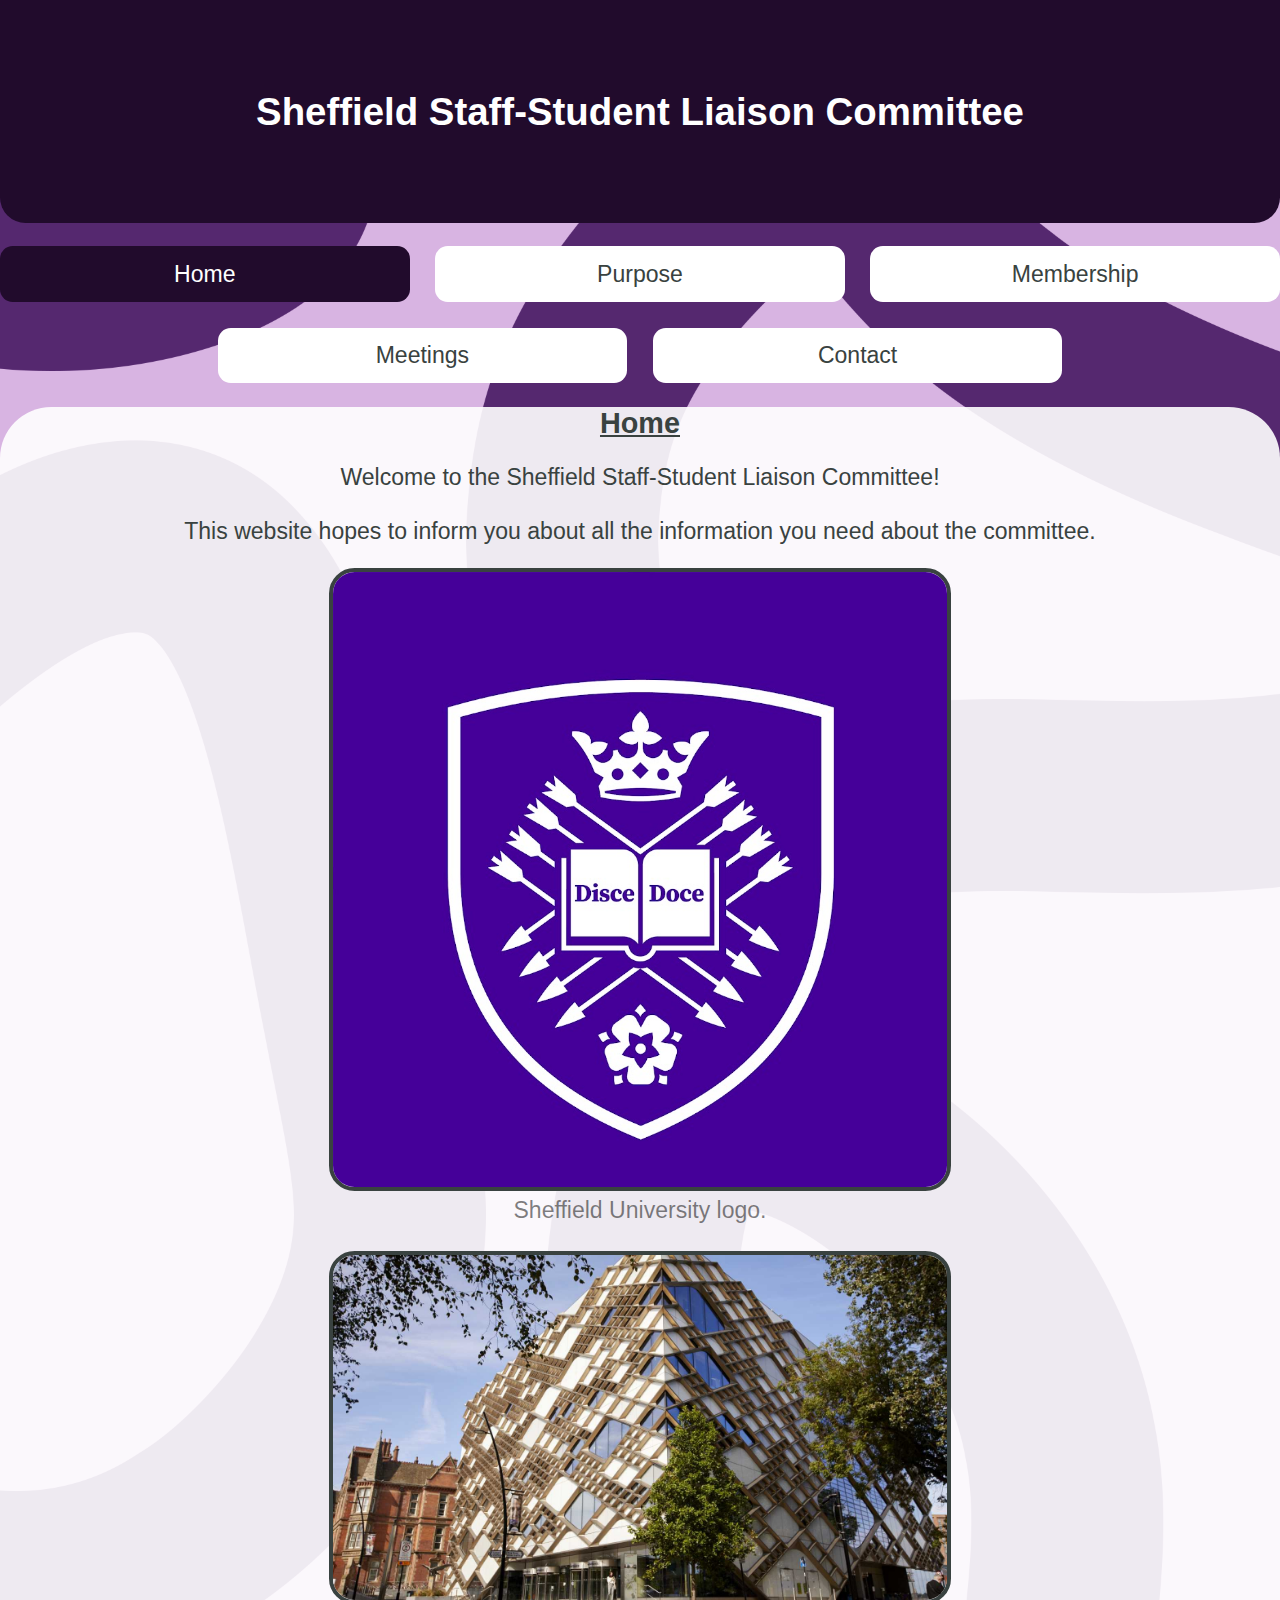
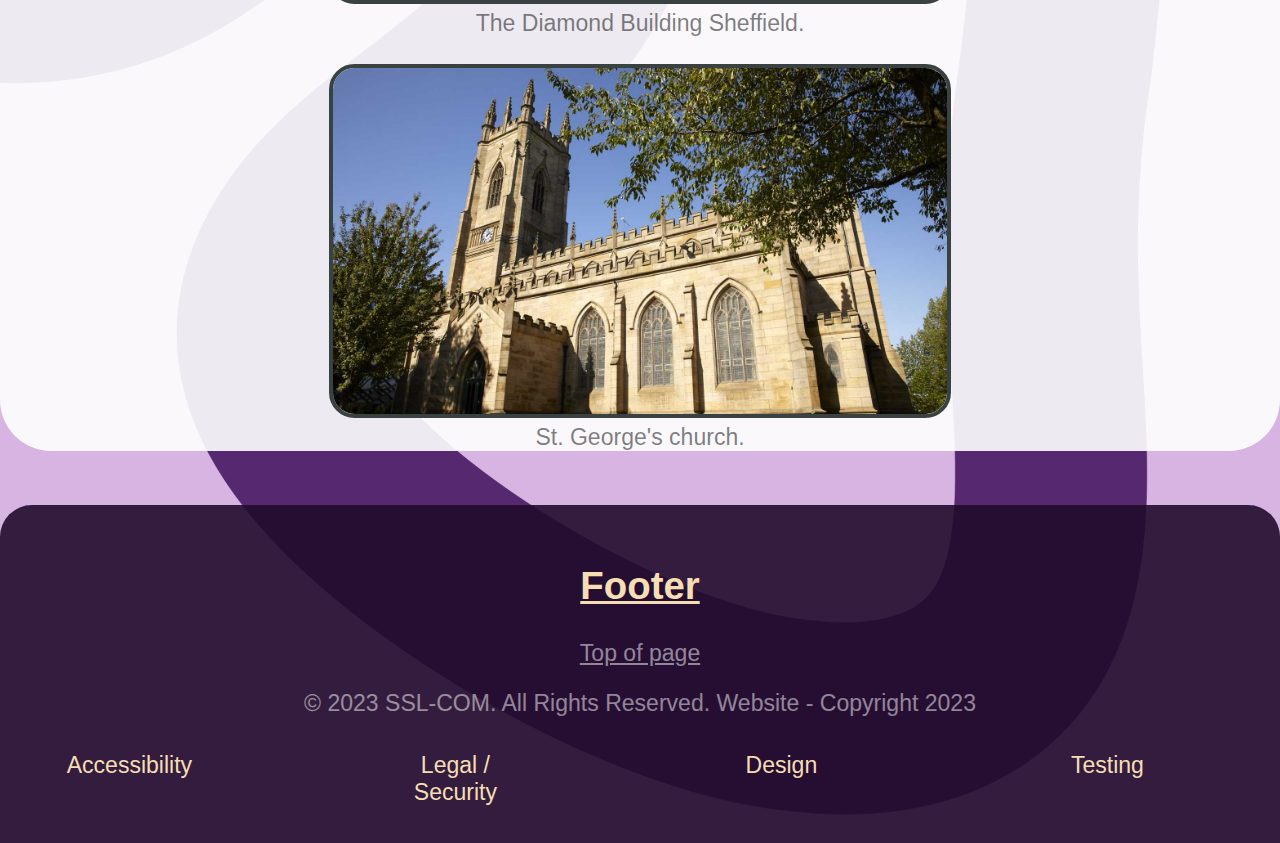
<file: index.html>
<!DOCTYPE html>
<html lang="en">
<head>
  <title>Sheffield Staff-Student Liaison Committee</title>
  <link rel="stylesheet" type="text/css" href="styles.css">
  <meta name="viewport" content="width=device-width, initial-scale=1.0" >
  <meta name="author" content="Alexander Petch">

</head>
<body>
  <header>
    <h1>Sheffield Staff-Student Liaison Committee</h1>
  </header>
  <nav>
    <ul class="grid-container">  <!-- Navbar -->
      <li id="active" class="first">
        <a href="index.html">Home</a>
      </li>
      <li class="second">
        <a href="purpose.html">Purpose</a>
      </li>
      <li class="third">
        <a href="membership.html">Membership</a>
      </li>
      <li class="fourth">
        <a href="meetings.html">Meetings</a>
      </li>
      <li class="fifth">
        <a href="contact.html">Contact</a>
      </li>
    </ul>
  </nav>
  <div class="paragraphContainer">
    <h2>Home</h2>
    <main>
      <p>Welcome to the Sheffield Staff-Student Liaison Committee!<br>
      <br>
      This website hopes to inform you about all the information you need about the committee.<br></p><img src="images/sheffunilogo.jpg" alt="sheffield uni logo">
      <div class="caption">
        Sheffield University logo.
      </div><br>
      <img src="images/thediamond.png" alt="the Diamond">
      <div class="caption">
        The Diamond Building Sheffield.
      </div><br>
      <img src="images/georgeschurch.jpg" alt="St. George's Church">
      <div class="caption">
        St. George's church.
      </div>
    </main>
  </div><br>
  <br>

  
  <footer>
    <br>
    <h2 id="footerTitle">Footer</h2><a class="caption" href="index.html">Top of page</a> <!-- Footer -->
    <p class="caption">&copy; 2023 SSL-COM. All Rights Reserved. Website - Copyright 2023</p>
    <ul id="footerContainer">
      <li class="footerLink">
        <a href="accessibility.html">Accessibility</a>
      </li>
      <li class="footerLink">
        <a href="legal.html">Legal / Security</a>
      </li>
      <li class="footerLink">
        <a href="design.html">Design</a>
      </li>
      <li class="footerLink">
        <a href="testing.html">Testing</a>
      </li>
    </ul>
  </footer>
</body>
</html>
</file>
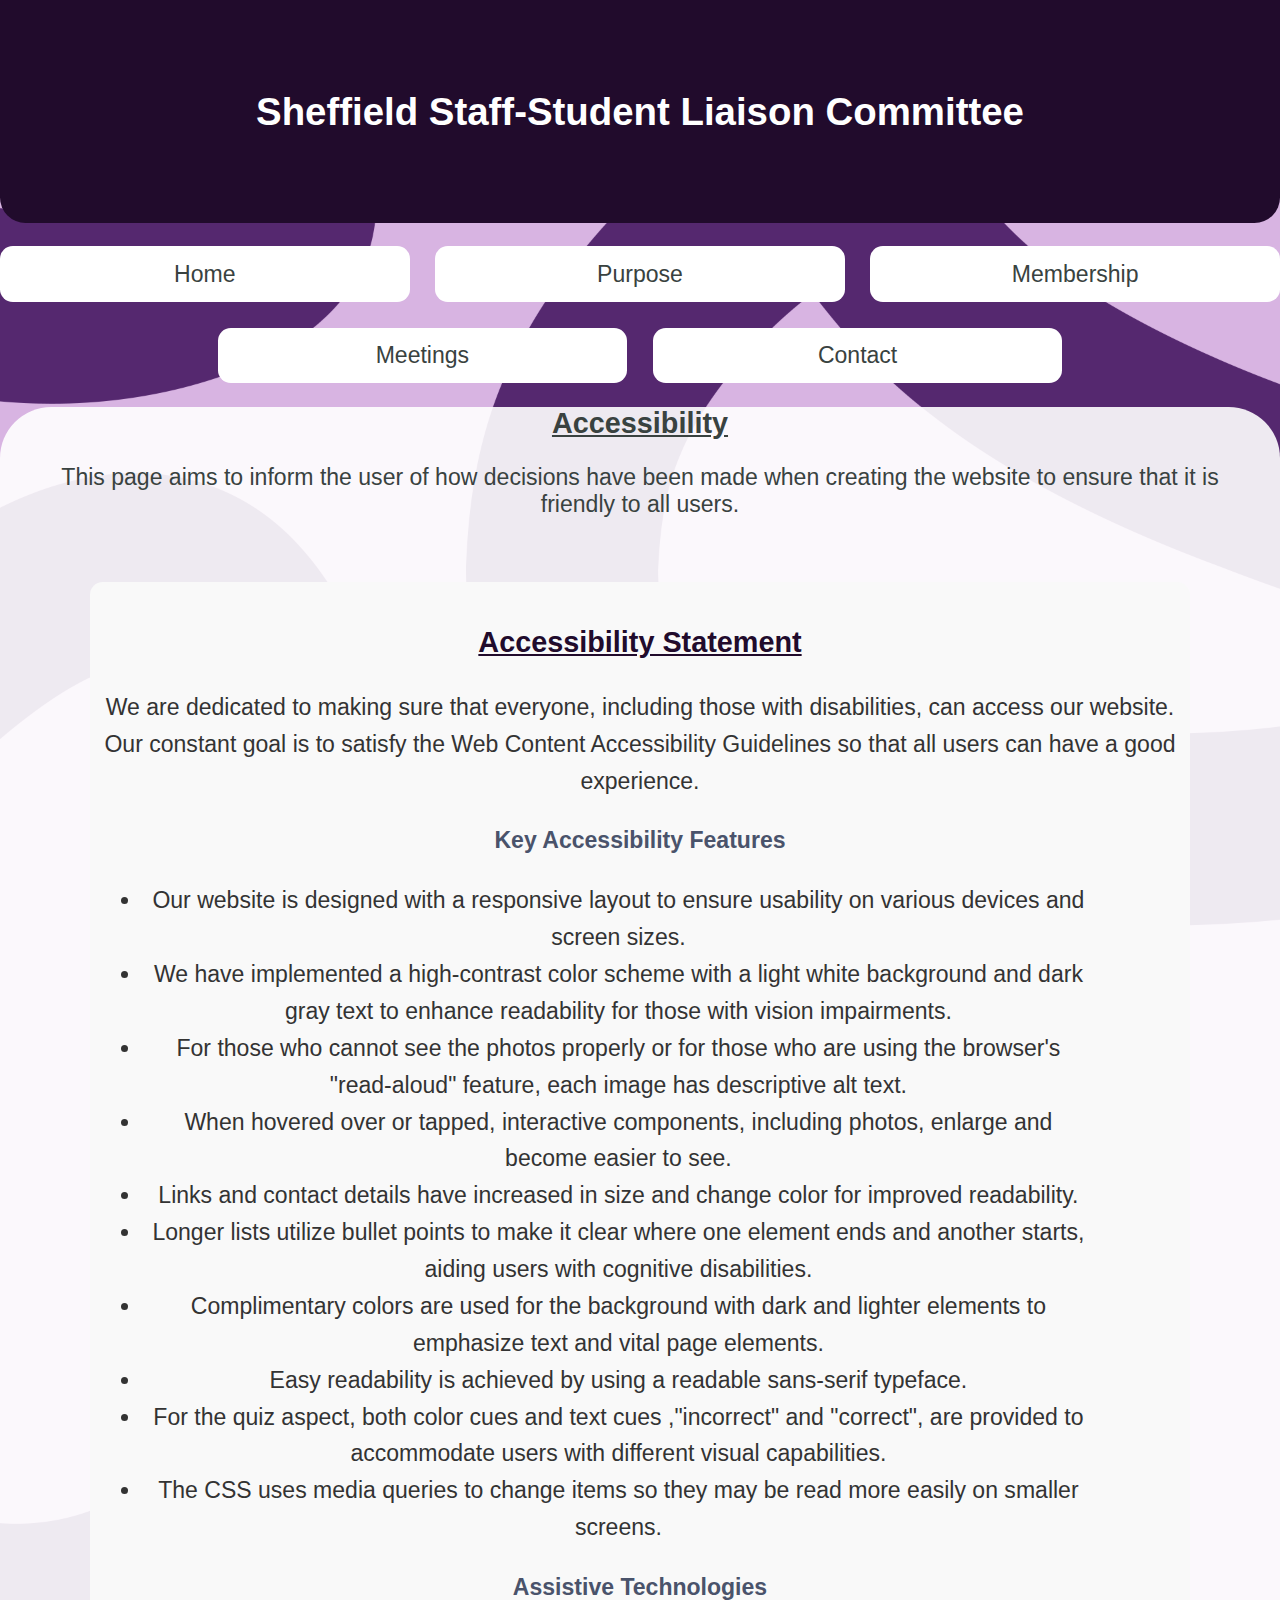
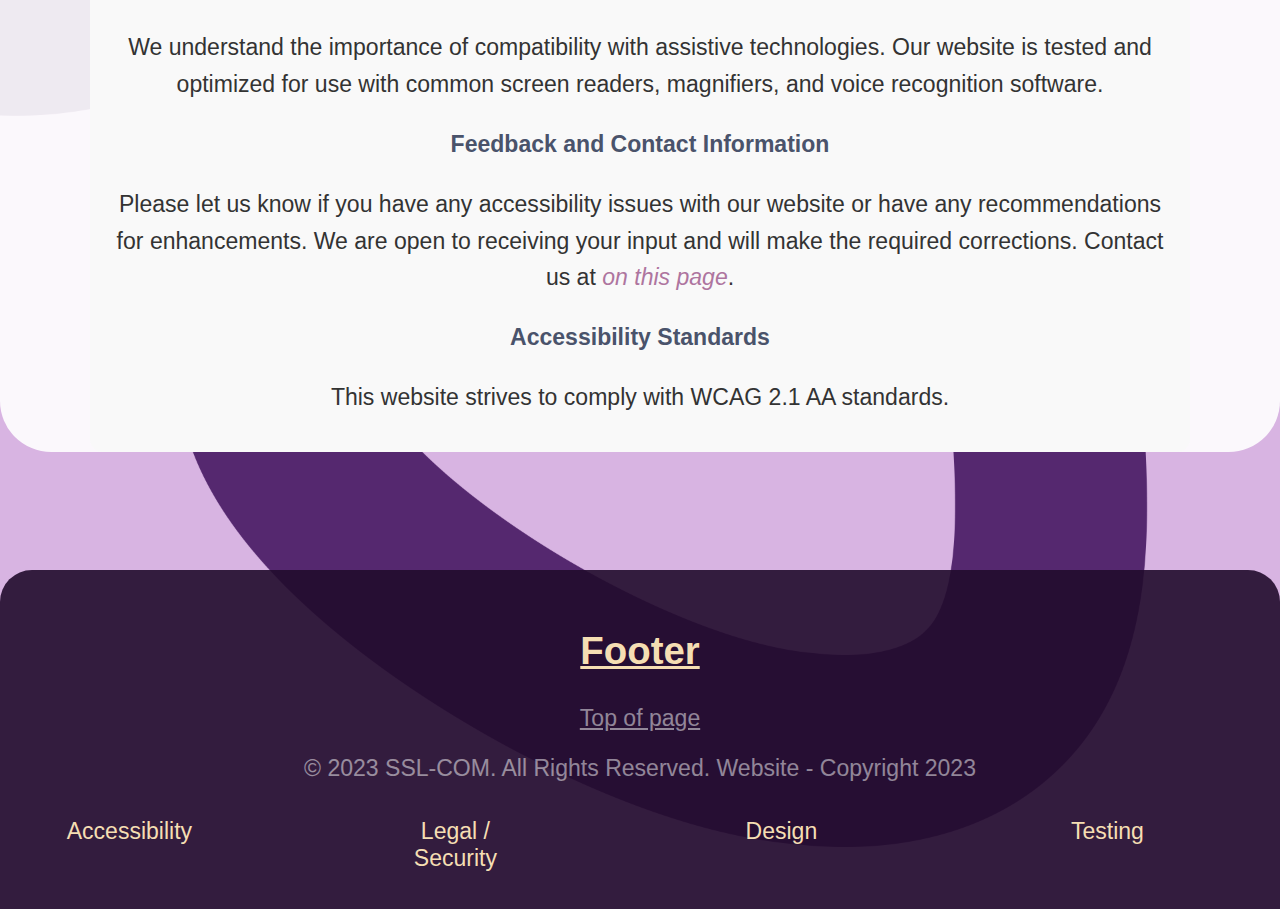
<file: accessibility.html>
<!DOCTYPE html>
<html lang="en">

<head>
  <title>Sheffield Staff-Student Liaison Committee</title>
  <link rel="stylesheet" type="text/css" href="styles.css">
  <meta name="viewport" content="width=device-width, initial-scale=1.0">
  <meta name="author" content="Alexander Petch">
</head>
<body>
  <header>
    <h1>Sheffield Staff-Student Liaison Committee</h1>
  </header>
  <nav>
    <ul class="grid-container">
      <li class="first">
        <a href="index.html">Home</a>
      </li>
      <li class="second">
        <a href="purpose.html">Purpose</a>
      </li>
      <li class="third">
        <a href="membership.html">Membership</a>
      </li>
      <li class="fourth">
        <a href="meetings.html">Meetings</a>
      </li>
      <li class="fifth">
        <a href="contact.html">Contact</a>
      </li>
    </ul>
  </nav>
  <div class="paragraphContainer">
    <h2>Accessibility</h2>
    <main>
      <p>This page aims to inform the user of how decisions have been made when creating the website to ensure that it is friendly to all users.</p>
      <div class="accessibility-statement">
        <h2>Accessibility Statement</h2>
        <p>We are dedicated to making sure that everyone, including those with disabilities, can access our website. Our constant goal is to satisfy the Web Content Accessibility Guidelines so that all users can have a good experience.</p>
        <h3>Key Accessibility Features</h3>
        <ul id="accessibilityList">
          <li>Our website is designed with a responsive layout to ensure usability on various devices and screen sizes.</li>
          <li>We have implemented a high-contrast color scheme with a light white background and dark gray text to enhance readability for those with vision impairments.</li>
          <li>For those who cannot see the photos properly or for those who are using the browser's "read-aloud" feature, each image has descriptive alt text.</li>
          <li>When hovered over or tapped, interactive components, including photos, enlarge and become easier to see.</li>
          <li>Links and contact details have increased in size and change color for improved readability.</li>
          <li>Longer lists utilize bullet points to make it clear where one element ends and another starts, aiding users with cognitive disabilities.</li>
          <li>Complimentary colors are used for the background with dark and lighter elements to emphasize text and vital page elements.</li>
          <li>Easy readability is achieved by using a readable sans-serif typeface.</li>
          <li>For the quiz aspect, both color cues and text cues ,"incorrect" and "correct", are provided to accommodate users with different visual capabilities.</li>
          <li>The CSS uses media queries to change items so they may be read more easily on smaller screens.</li>
        </ul>
        <h3>Assistive Technologies</h3>
        <p>We understand the importance of compatibility with assistive technologies. Our website is tested and optimized for use with common screen readers, magnifiers, and voice recognition software.</p>
        <h3>Feedback and Contact Information</h3>
        <p>Please let us know if you have any accessibility issues with our website or have any recommendations for enhancements. We are open to receiving your input and will make the required corrections. Contact us at <span class="link"><a href="contact.html">on this page</a></span>.</p>
        <h3>Accessibility Standards</h3>
        <p>This website strives to comply with WCAG 2.1 AA standards.</p>
      </div>
    </main>
  </div><br>
  <br>
  <footer>
    <br>
    <h2 id="footerTitle">Footer</h2><a class="caption" href="accessibility.html">Top of page</a>
    <p class="caption">&copy; 2023 SSL-COM. All Rights Reserved. Website - Copyright 2023</p>
    <ul id="footerContainer">
      <li class="footerLink">
        <a href="accessibility.html">Accessibility</a>
      </li>
      <li class="footerLink">
        <a href="legal.html">Legal / Security</a>
      </li>
      <li class="footerLink">
        <a href="design.html">Design</a>
      </li>
      <li class="footerLink">
        <a href="testing.html">Testing</a>
      </li>
    </ul>
  </footer>
</body>
</html>
</file>
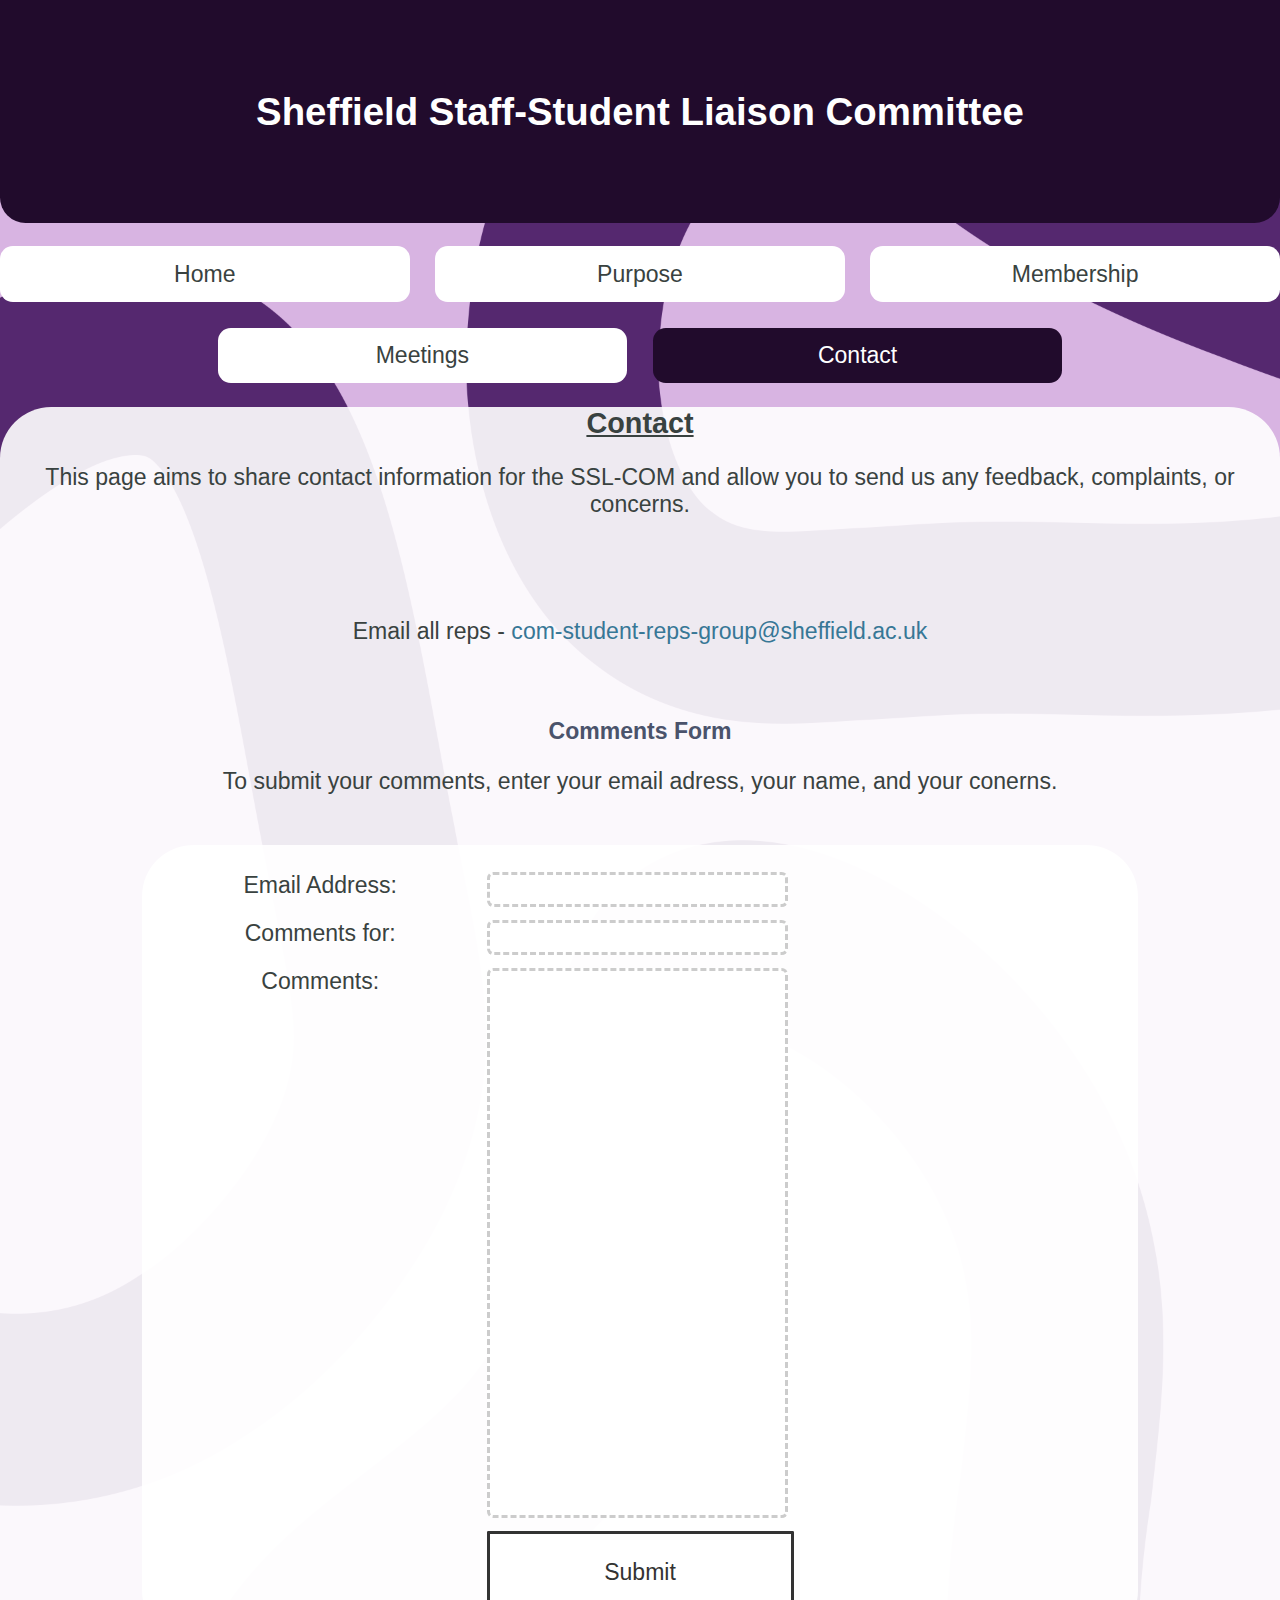
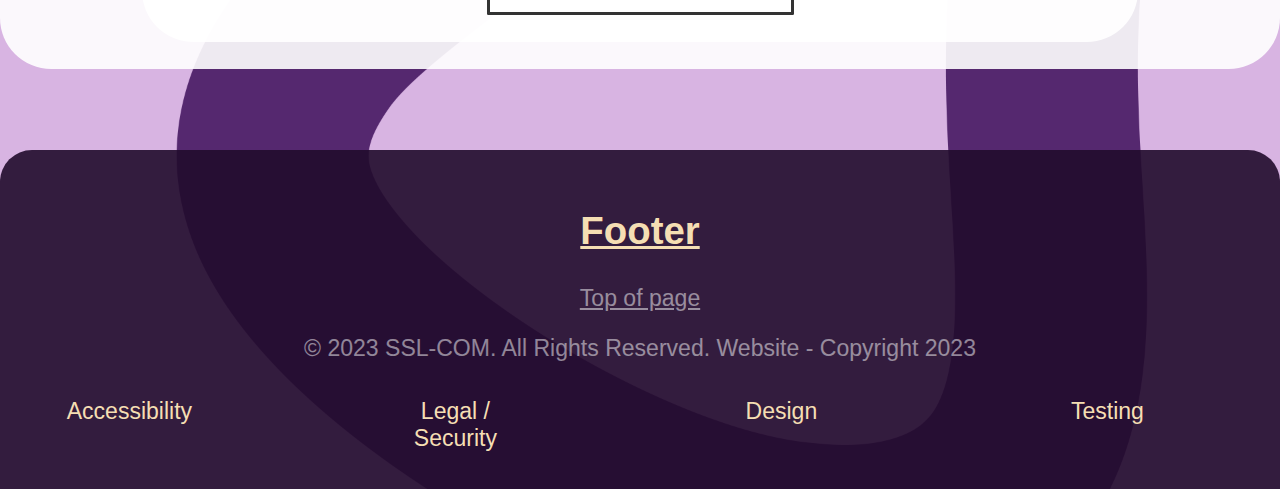
<file: contact.html>
<!DOCTYPE html>
<html lang="en">

<head>
  <title>Sheffield Staff-Student Liaison Committee</title>
  <link rel="stylesheet" type="text/css" href="styles.css">
  <meta name="viewport" content="width=device-width, initial-scale=1.0">
  <meta name="author" content="Alexander Petch">
</head>
<body>
  <header>
    <h1>Sheffield Staff-Student Liaison Committee</h1>
  </header>
  <nav>
    <ul class="grid-container">
      <li class="first">
        <a href="index.html">Home</a>
      </li>
      <li class="second">
        <a href="purpose.html">Purpose</a>
      </li>
      <li class="third">
        <a href="membership.html">Membership</a>
      </li>
      <li class="fourth">
        <a href="meetings.html">Meetings</a>
      </li>
      <li id="active" class="fifth">
        <a href="contact.html">Contact</a>
      </li>
    </ul>
  </nav>
  <div class="paragraphContainer">
    <h2>Contact</h2>
    <main>
      <p>This page aims to share contact information for the SSL-COM and allow you to send us any feedback, complaints, or concerns.</p><br>
      <br>
      <p>Email all reps - <span class="contact">com-student-reps-group@sheffield.ac.uk</span></p><br>
      <section id="comments-form">
        <h3>Comments Form</h3>
        <p>To submit your comments, enter your email adress, your name, and your conerns.</p><br>
        <div class="paragraphContainer">
          <br>
          <form action="#" method="post" id="commentsForm" name="commentsForm">
            <label for="email">Email Address:</label> <input type="email" id="email" name="email" required="" class="inputBoxes"><br>
            <label for="recipient">Comments for:</label> <input type="text" id="recipient" name="recipient" required="" class="inputBoxes"><br>
            <label for="comments">Comments:</label> 
            <textarea type="text" id="comments" name="comments" rows="20" required="" class="inputBoxes"></textarea><br>
            <input type="button" value="Submit" onclick="submitForm()" id="submitButton">
          </form><br>
        </div>
      </section><br>
    </main>
  </div><br>
  <br>
  <br>
  <footer>
    <br>
    <h2 id="footerTitle">Footer</h2><a class="caption" href="contact.html">Top of page</a>
    <p class="caption">&copy; 2023 SSL-COM. All Rights Reserved. Website - Copyright 2023</p>
    <ul id="footerContainer">
      <li class="footerLink">
        <a href="accessibility.html">Accessibility</a>
      </li>
      <li class="footerLink">
        <a href="legal.html">Legal / Security</a>
      </li>
      <li class="footerLink">
        <a href="design.html">Design</a>
      </li>
      <li class="footerLink">
        <a href="testing.html">Testing</a>
      </li>
    </ul>
  </footer>
</body>
</html>
</file>
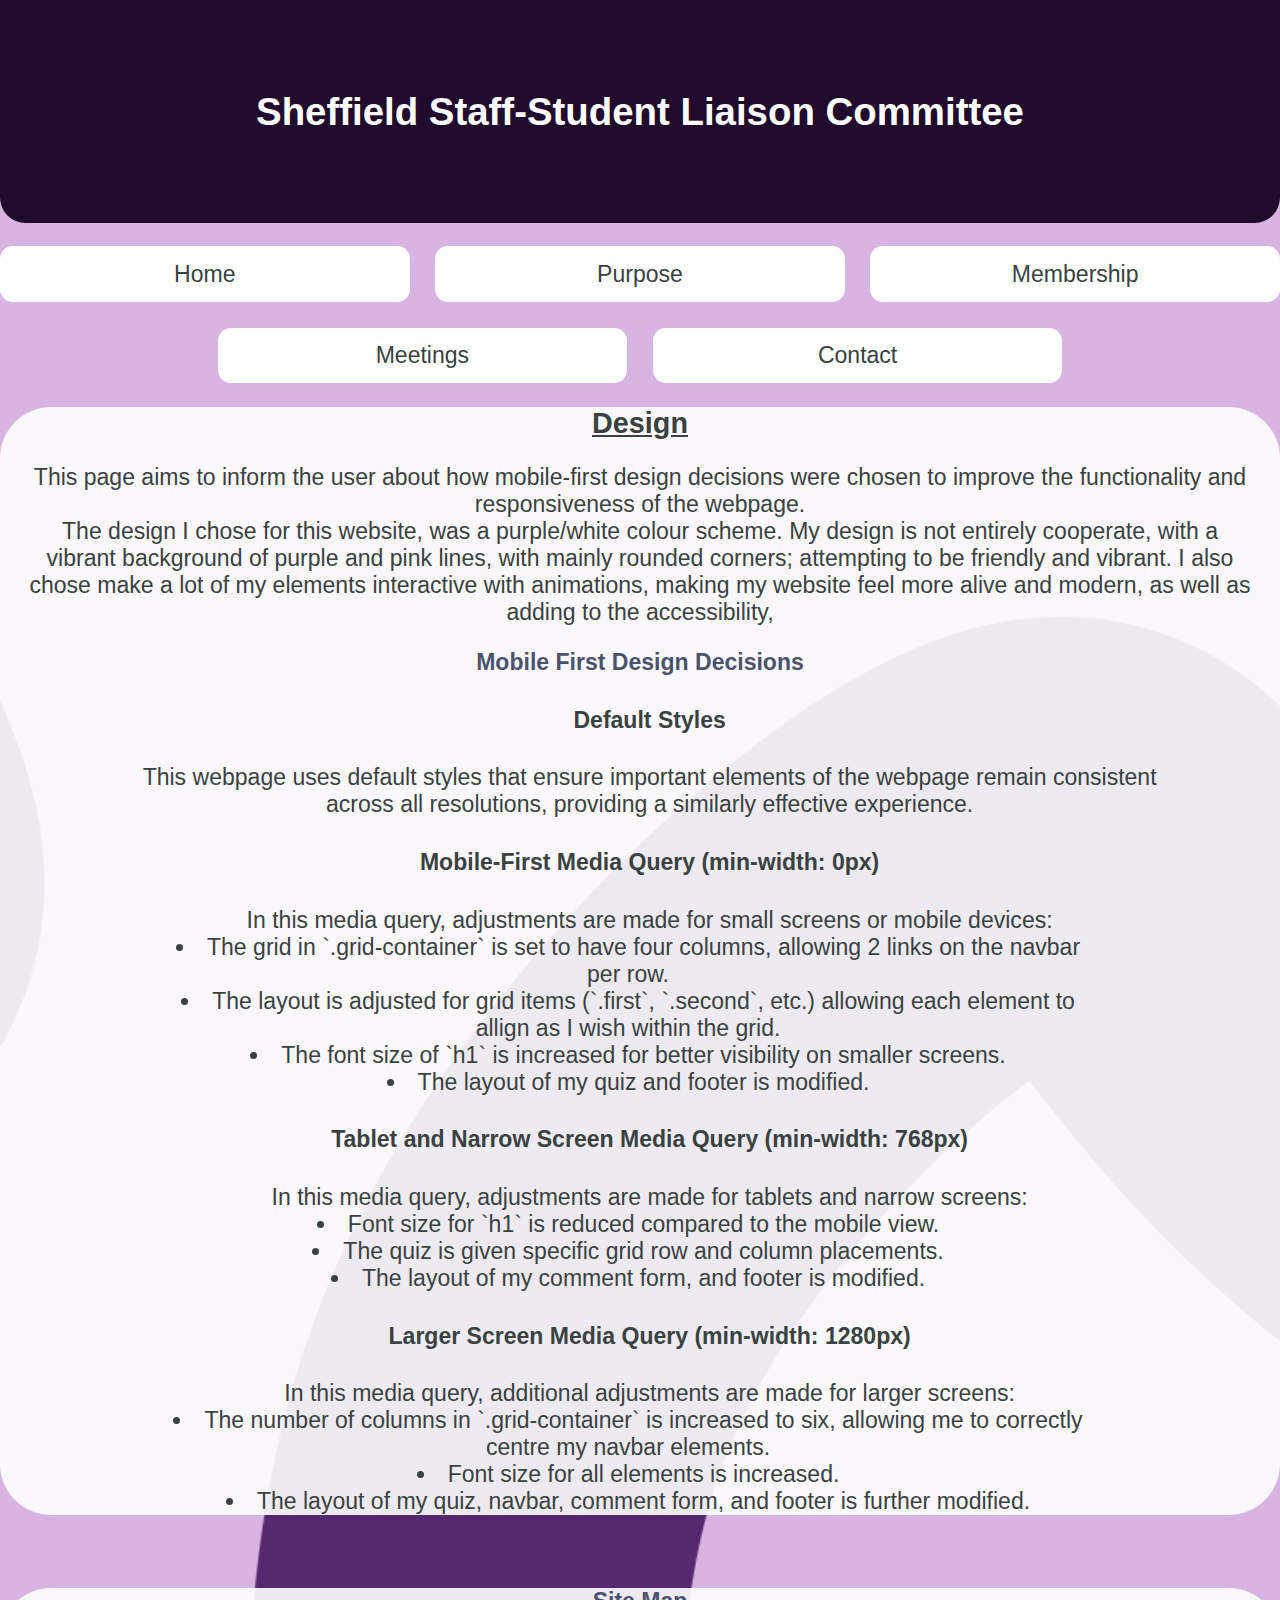
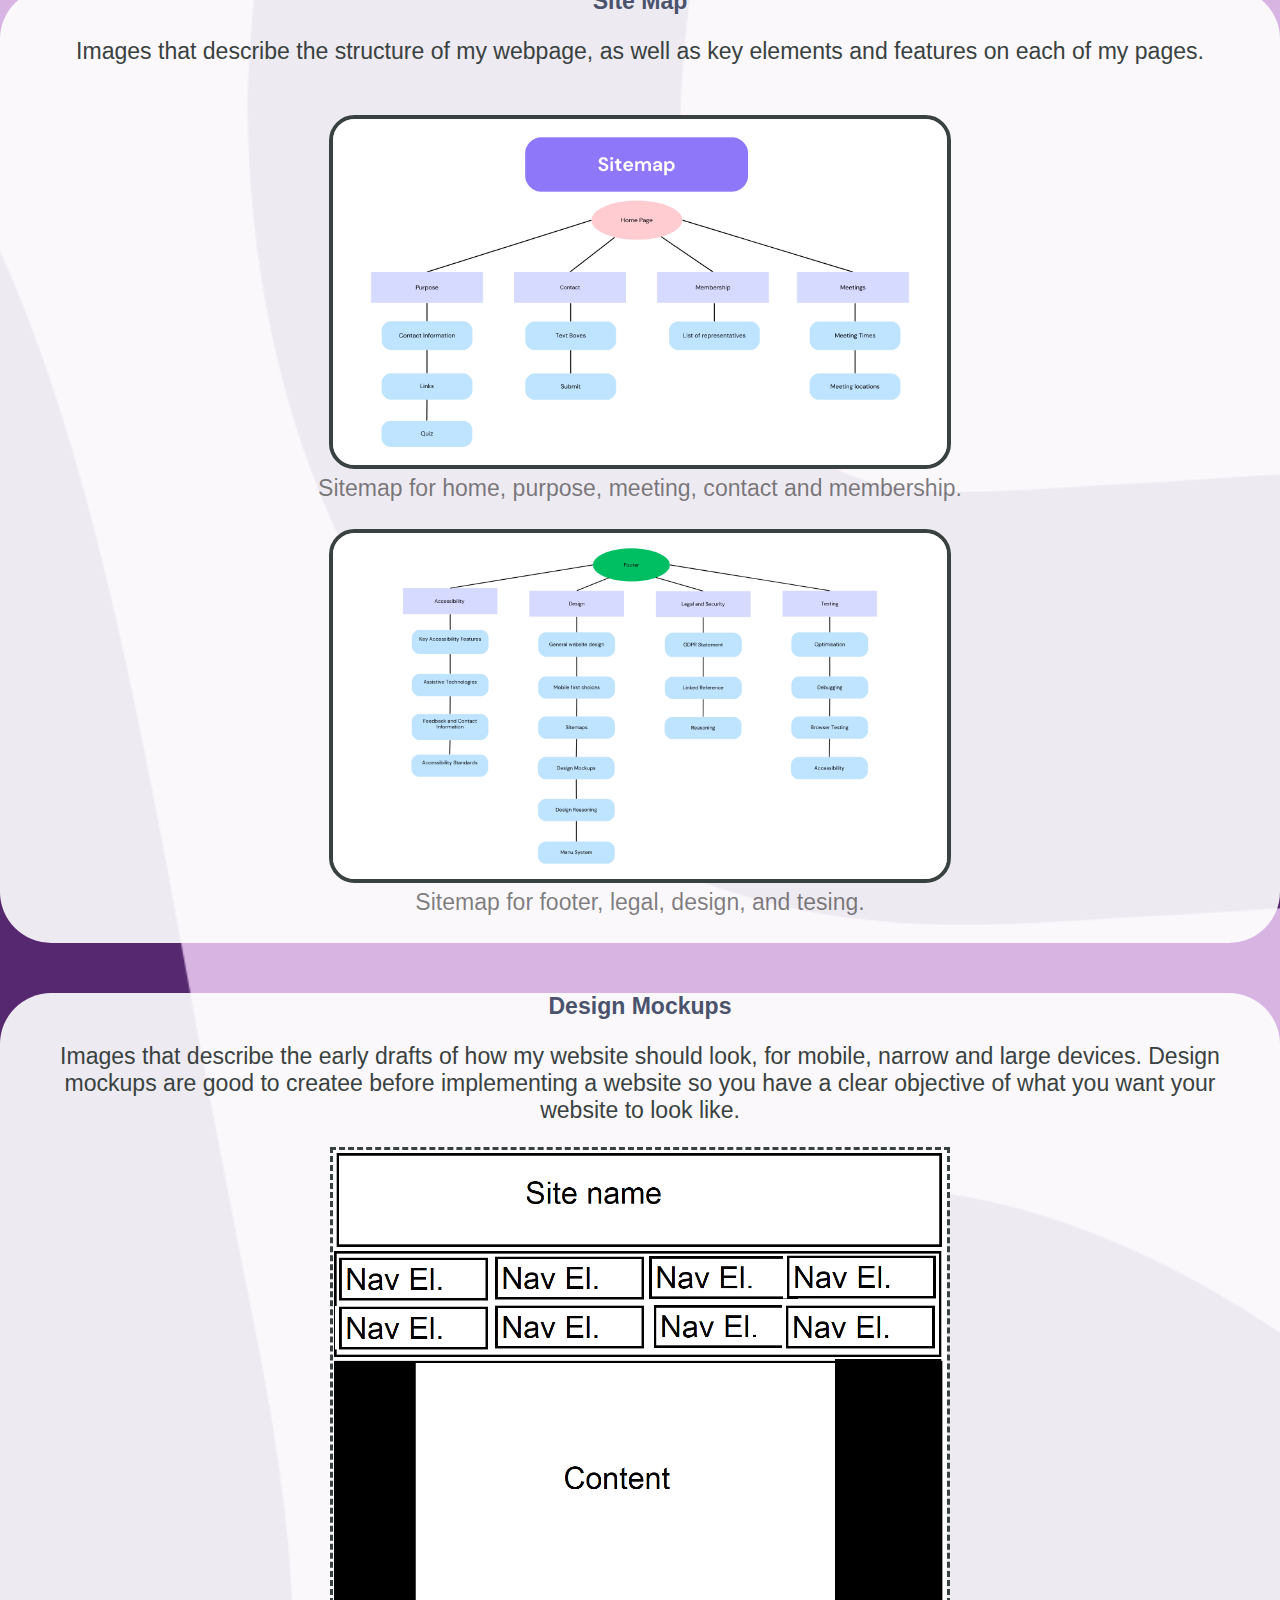
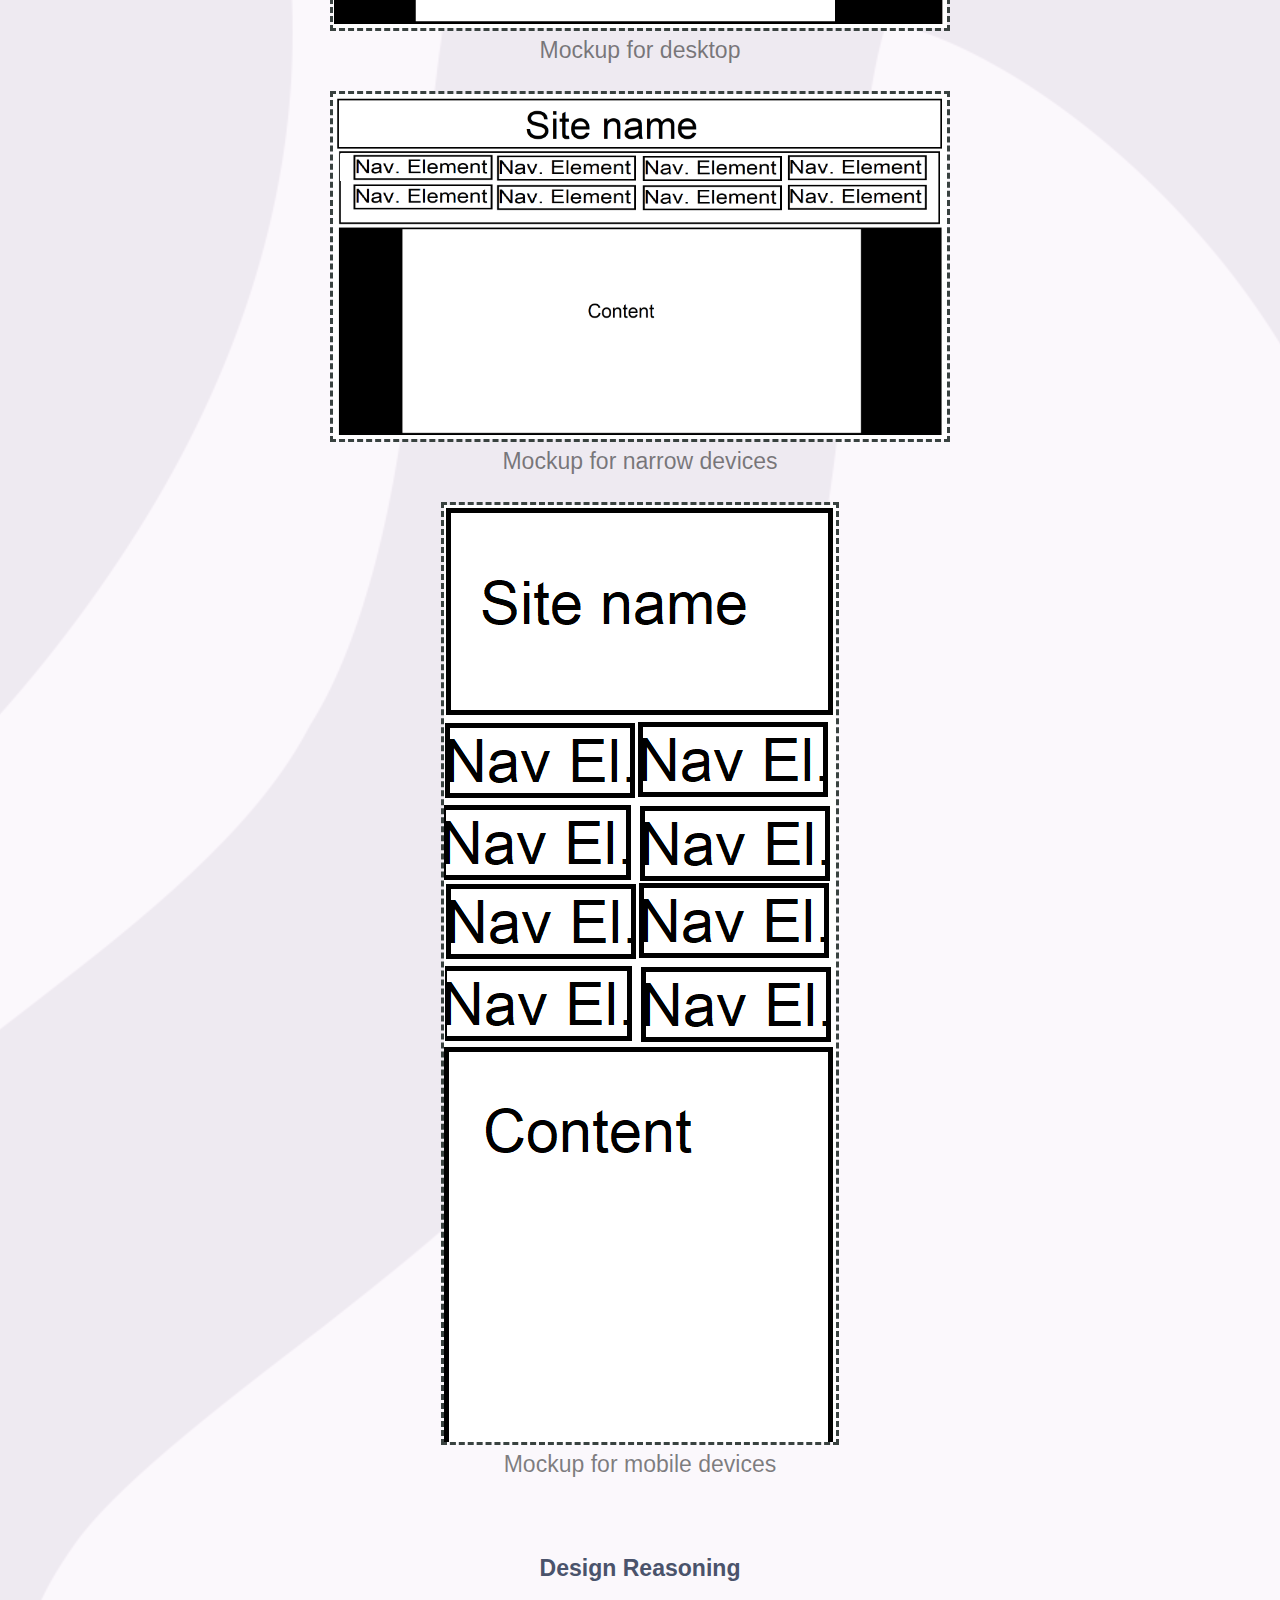
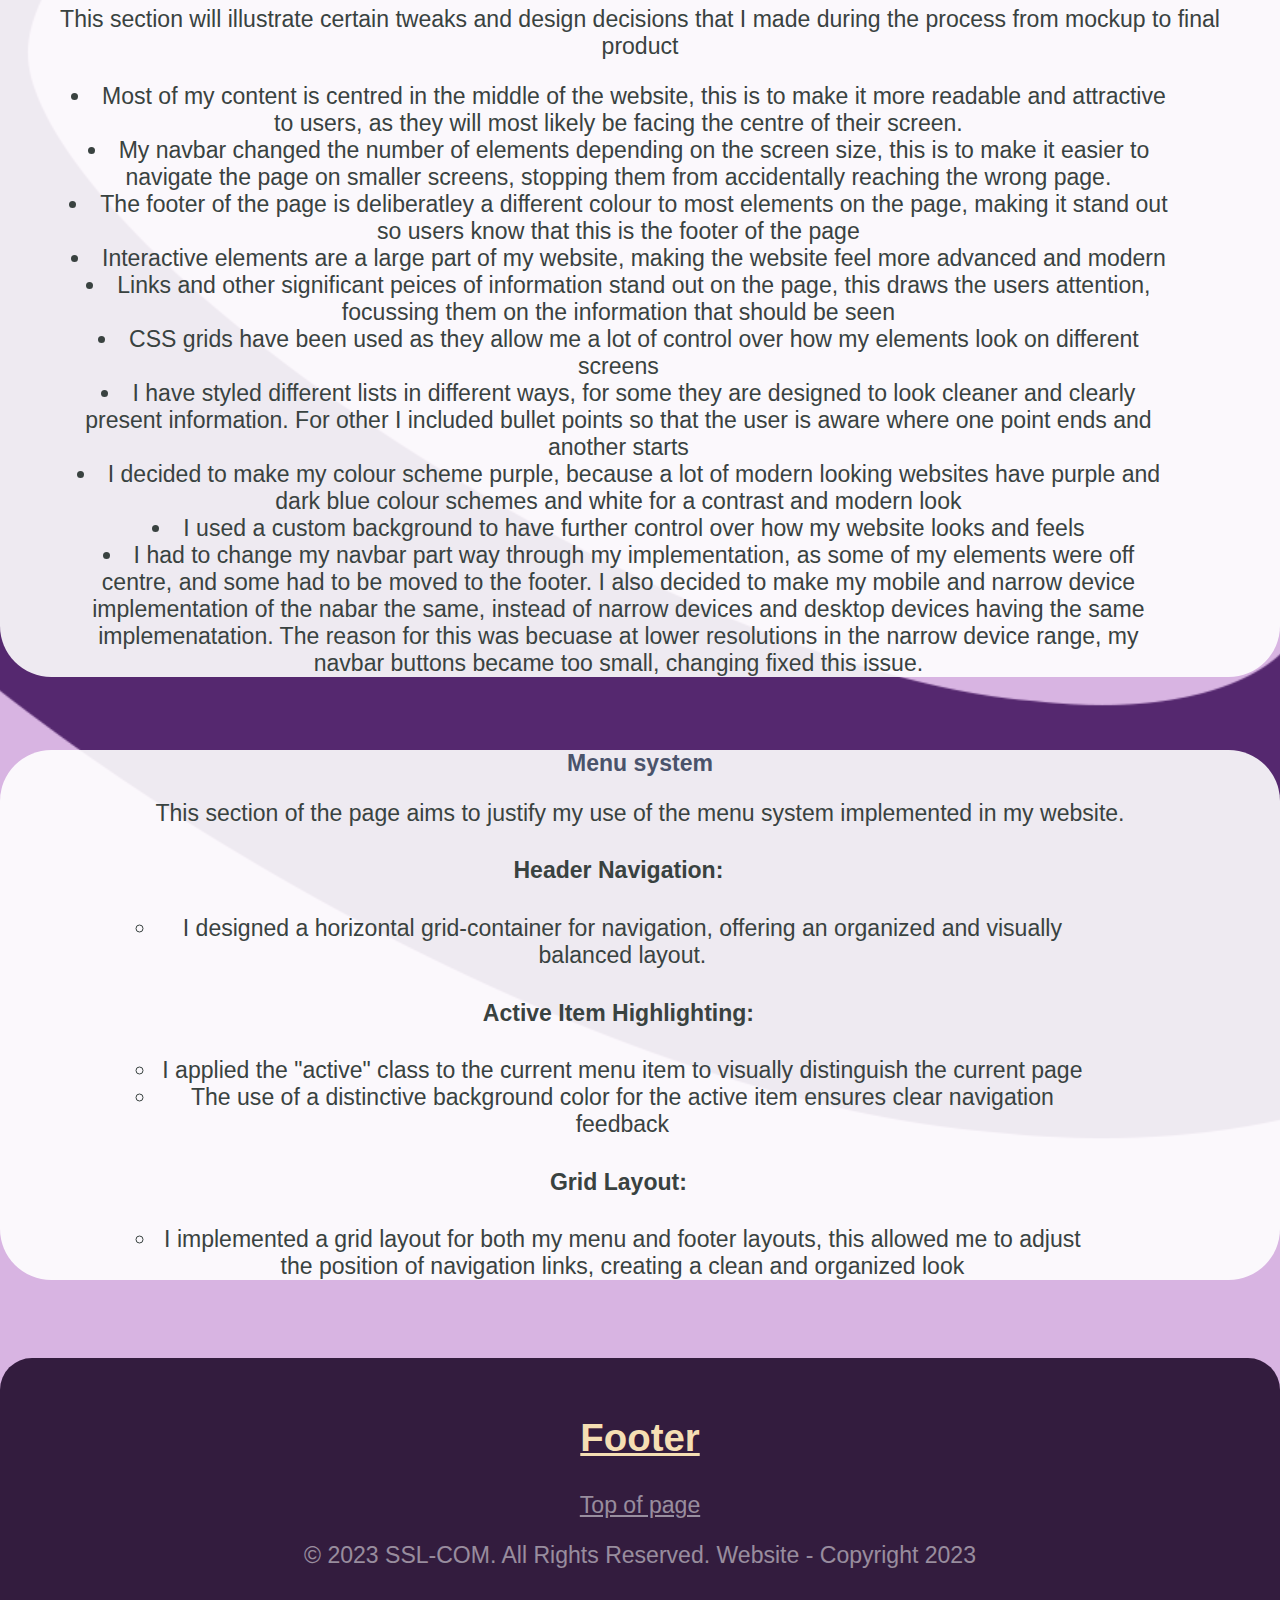
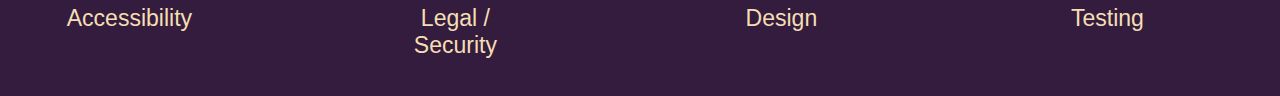
<file: design.html>
<!DOCTYPE html>
<html lang="en">

<head>
  <title>Sheffield Staff-Student Liaison Committee</title>
  <link rel="stylesheet" type="text/css" href="styles.css">
  <meta name="viewport" content="width=device-width, initial-scale=1.0">
  <meta name="author" content="Alexander Petch">
</head>
<body>
  <header>
    <h1>Sheffield Staff-Student Liaison Committee</h1>
  </header>
  <nav>
    <ul class="grid-container">
      <li class="first">
        <a href="index.html">Home</a>
      </li>
      <li class="second">
        <a href="purpose.html">Purpose</a>
      </li>
      <li class="third">
        <a href="membership.html">Membership</a>
      </li>
      <li class="fourth">
        <a href="meetings.html">Meetings</a>
      </li>
      <li class="fifth">
        <a href="contact.html">Contact</a>
      </li>
    </ul>
  </nav>
  <div class="paragraphContainer">
    <h2>Design</h2>
    <main>
      <p>This page aims to inform the user about how mobile-first design decisions were chosen to improve the functionality and responsiveness of the webpage.<br>
      The design I chose for this website, was a purple/white colour scheme. My design is not entirely cooperate, with a vibrant background of purple and pink lines, with mainly rounded corners; attempting to be friendly and vibrant. I also chose make a lot of my elements interactive with animations, making my website feel more alive and modern, as well as adding to the accessibility,</p>
      <h3>Mobile First Design Decisions</h3>
      <ul id="mfdDecisions">
        <li>
          <h4>Default Styles</h4>
        </li>
        <li>This webpage uses default styles that ensure important elements of the webpage remain consistent across all resolutions, providing a similarly effective experience.</li>
        <li>
          <h4>Mobile-First Media Query (min-width: 0px)</h4>
        </li>
        <li>In this media query, adjustments are made for small screens or mobile devices:
          <ul>
            <li>The grid in `.grid-container` is set to have four columns, allowing 2 links on the navbar per row.</li>
            <li>The layout is adjusted for grid items (`.first`, `.second`, etc.) allowing each element to allign as I wish within the grid.</li>
            <li>The font size of `h1` is increased for better visibility on smaller screens.</li>
            <li>The layout of my quiz and footer is modified.</li>
          </ul>
        </li>
        <li>
          <h4>Tablet and Narrow Screen Media Query (min-width: 768px)</h4>
        </li>
        <li>In this media query, adjustments are made for tablets and narrow screens:
          <ul>
            <li>Font size for `h1` is reduced compared to the mobile view.</li>
            <li>The quiz is given specific grid row and column placements.</li>
            <li>The layout of my comment form, and footer is modified.</li>
          </ul>
        </li>
        <li>
          <h4>Larger Screen Media Query (min-width: 1280px)</h4>
        </li>
        <li>In this media query, additional adjustments are made for larger screens:
          <ul>
            <li>The number of columns in `.grid-container` is increased to six, allowing me to correctly centre my navbar elements.</li>
            <li>Font size for all elements is increased.</li>
            <li>The layout of my quiz, navbar, comment form, and footer is further modified.</li>
          </ul>
        </li>
      </ul>
    </main>
  </div><br>
  <div class="paragraphContainer">
    <h3>Site Map</h3>
    <p>Images that describe the structure of my webpage, as well as key elements and features on each of my pages.</p><br>
    <img class="sitemaps" src="./images/sitemap1.png" alt="An image describing my sitemap for my home,purpose,meeting,contact and membership">
    <div class="caption">
      Sitemap for home, purpose, meeting, contact and membership.
    </div><br>
    <img class="sitemaps" src="./images/sitemap2.png" alt="An image describing my sitemap for my footer,legal,design and testing">
    <div class="caption">
      Sitemap for footer, legal, design, and tesing.
    </div><br>
  </div><br>
  <div class="paragraphContainer">
    <h3>Design Mockups</h3>
    <p>Images that describe the early drafts of how my website should look, for mobile, narrow and large devices. Design mockups are good to createe before implementing a website so you have a clear objective of what you want your website to look like.</p><img class="mockups" src="./images/sitemock1.png" alt="Mockup for desktop">
    <div class="caption">
      Mockup for desktop
    </div><br>
    <img class="mockups" src="./images/sitemock2.png" alt="Mockup for narrow devices">
    <div class="caption">
      Mockup for narrow devices
    </div><br>
    <img class="mockups" src="./images/sitemock3.png" alt="Mockup for mobile devices">
    <div class="caption">
      Mockup for mobile devices
    </div><br>
    <br>
    <h3>Design Reasoning</h3>
    <p>This section will illustrate certain tweaks and design decisions that I made during the process from mockup to final product</p>
    <ul id="designReasonList">
      <li>Most of my content is centred in the middle of the website, this is to make it more readable and attractive to users, as they will most likely be facing the centre of their screen.</li>
      <li>My navbar changed the number of elements depending on the screen size, this is to make it easier to navigate the page on smaller screens, stopping them from accidentally reaching the wrong page.</li>
      <li>The footer of the page is deliberatley a different colour to most elements on the page, making it stand out so users know that this is the footer of the page</li>
      <li>Interactive elements are a large part of my website, making the website feel more advanced and modern</li>
      <li>Links and other significant peices of information stand out on the page, this draws the users attention, focussing them on the information that should be seen</li>
      <li>CSS grids have been used as they allow me a lot of control over how my elements look on different screens</li>
      <li>I have styled different lists in different ways, for some they are designed to look cleaner and clearly present information. For other I included bullet points so that the user is aware where one point ends and another starts</li>
      <li>I decided to make my colour scheme purple, because a lot of modern looking websites have purple and dark blue colour schemes and white for a contrast and modern look</li>
      <li>I used a custom background to have further control over how my website looks and feels</li>
      <li>I had to change my navbar part way through my implementation, as some of my elements were off centre, and some had to be moved to the footer. I also decided to make my mobile and narrow device implementation of the nabar the same, instead of narrow devices and desktop devices having the same implemenatation. The reason for this was becuase at lower resolutions in the narrow device range, my navbar buttons became too small, changing fixed this issue.</li>
    </ul>
  </div><br>
  <div class="paragraphContainer">
    <h3>Menu system</h3>
    <p>This section of the page aims to justify my use of the menu system implemented in my website.</p>
    <ul id="menuChoiceList">
      <li>
        <h4>Header Navigation:</h4>
      </li>
      <li>
        <ul>
          <li class="menuSysPoint">I designed a horizontal grid-container for navigation, offering an organized and visually balanced layout.</li>
        </ul>
      </li>
      <li>
        <h4>Active Item Highlighting:</h4>
      </li>
      <li>
        <ul>
          <li class="menuSysPoint">I applied the "active" class to the current menu item to visually distinguish the current page</li>
          <li class="menuSysPoint">The use of a distinctive background color for the active item ensures clear navigation feedback</li>
        </ul>
      </li>
      <li>
        <h4>Grid Layout:</h4>
      </li>
      <li>
        <ul>
          <li class="menuSysPoint">I implemented a grid layout for both my menu and footer layouts, this allowed me to adjust the position of navigation links, creating a clean and organized look</li>
        </ul>
      </li>
    </ul>
  </div><br>
  <br>
  <footer>
    <br>
    <h2 id="footerTitle">Footer</h2><a class="caption" href="design.html">Top of page</a>
    <p class="caption">&copy; 2023 SSL-COM. All Rights Reserved. Website - Copyright 2023</p>
    <ul id="footerContainer">
      <li class="footerLink">
        <a href="accessibility.html">Accessibility</a>
      </li>
      <li class="footerLink">
        <a href="legal.html">Legal / Security</a>
      </li>
      <li class="footerLink">
        <a href="design.html">Design</a>
      </li>
      <li class="footerLink">
        <a href="testing.html">Testing</a>
      </li>
    </ul>
  </footer>
</body>
</html>
</file>
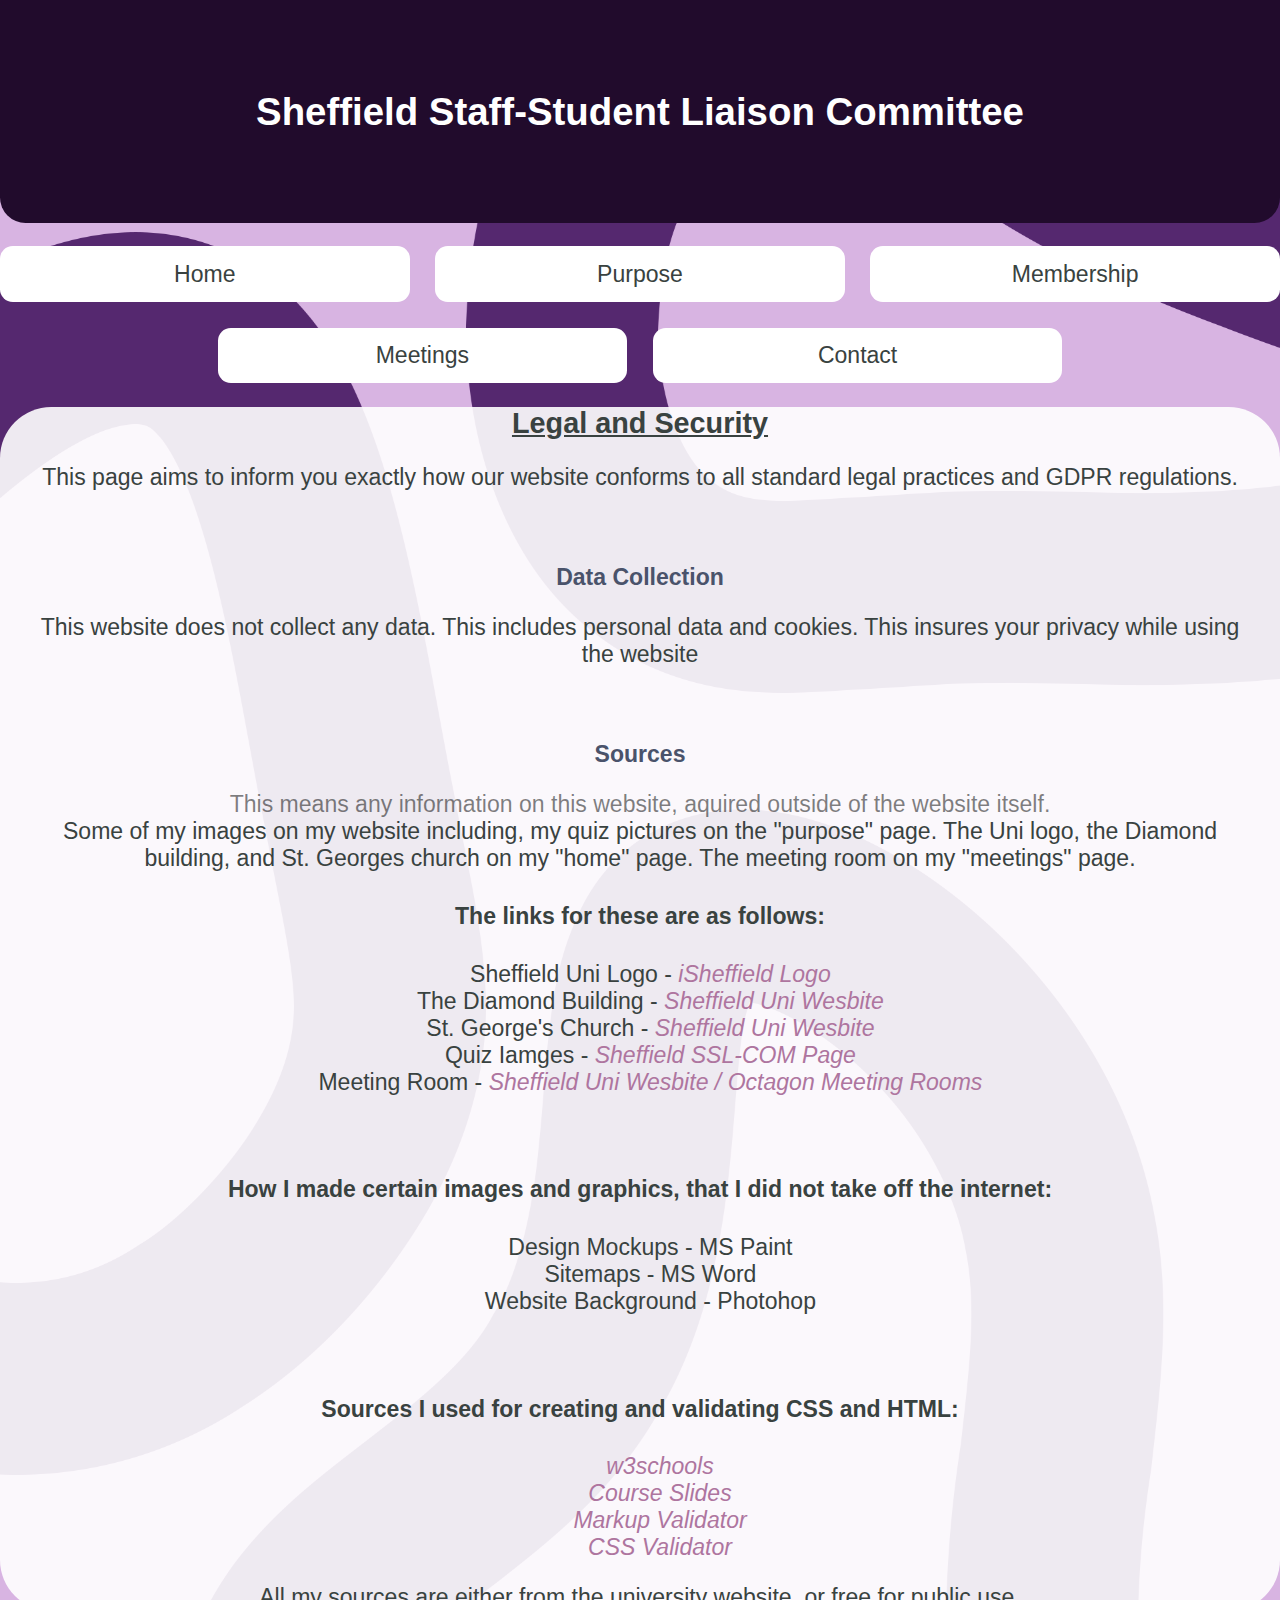
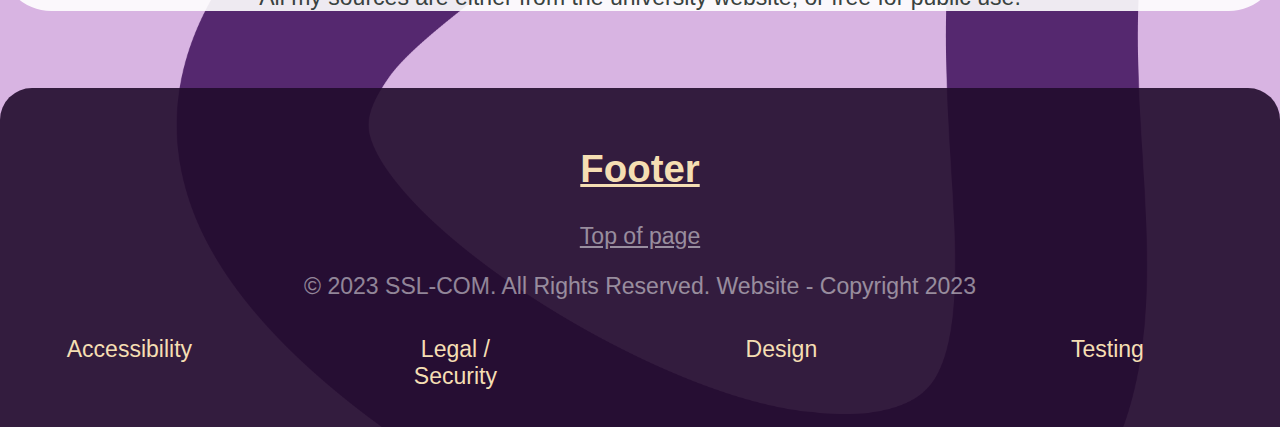
<file: legal.html>
<!DOCTYPE html>
<html lang="en">

<head>
  <title>Sheffield Staff-Student Liaison Committee</title>
  <link rel="stylesheet" type="text/css" href="styles.css">
  <meta name="viewport" content="width=device-width, initial-scale=1.0">
  <meta name="author" content="Alexander Petch">
</head>
<body>
  <header>
    <h1>Sheffield Staff-Student Liaison Committee</h1>
  </header>
  <nav>
    <ul class="grid-container">
      <li class="first">
        <a href="index.html">Home</a>
      </li>
      <li class="second">
        <a href="purpose.html">Purpose</a>
      </li>
      <li class="third">
        <a href="membership.html">Membership</a>
      </li>
      <li class="fourth">
        <a href="meetings.html">Meetings</a>
      </li>
      <li class="fifth">
        <a href="contact.html">Contact</a>
      </li>
    </ul>
  </nav>
  <div class="paragraphContainer">
    <h2>Legal and Security</h2>
    <main>
      <p>This page aims to inform you exactly how our website conforms to all standard legal practices and GDPR regulations.</p><br>
      <article class="legal">
        <h3>Data Collection</h3>
        <p>This website does not collect any data. This includes personal data and cookies. This insures your privacy while using the website</p>
      </article><br>
      <article class="legal">
        <h3>Sources</h3>
        <div class="caption">
          This means any information on this website, aquired outside of the website itself.
        </div>Some of my images on my website including, my quiz pictures on the "purpose" page. The Uni logo, the Diamond building, and St. Georges church on my "home" page. The meeting room on my "meetings" page.
        <h4>The links for these are as follows:</h4>
        <ul id="legalLinkList">
          <li>Sheffield Uni Logo - <span class="link"><a href="https://www.bing.com/images/search?view=detailV2&amp;ccid=g%2FyDueIC&amp;id=57E7728B9C00AA19EA5048534FABFDC5DD403B4B&amp;thid=OIP.g_yDueICEd0nELWF2es05wHaHa&amp;mediaurl=https%3A%2F%2Fis1-ssl.mzstatic.com%2Fimage%2Fthumb%2FPurple126%2Fv4%2F5c%2Ff4%2F14%2F5cf4144d-69ec-94dd-ee07-039c6fe44d15%2FAppIcon-1x_U007emarketing-8-0-85-220.png%2F512x512bb.jpg&amp;exph=512&amp;expw=512&amp;q=sheffield+uni+shield+logo&amp;form=IRPRST&amp;ck=E05796E325817C9DE8BFCA7E0C1E71AF&amp;selectedindex=2&amp;ajaxhist=0&amp;ajaxserp=0&amp;cdnurl=https%3A%2F%2Fth.bing.com%2Fth%2Fid%2FR.83fc83b9e20211dd2710b585d9eb34e7%3Frik%3DSztA3cX9q09TSA%26pid%3DImgRaw%26r%3D0&amp;pivotparams=insightsToken%3Dccid_3yEjGHuc*cp_70176B91CB37B7E774986BA6731E77CA*mid_0F14D939EA52EE452D0A1565D3644C6AFE18699D*simid_608040337420986250*thid_OIP.3yEjGHucAGgycSoPc8kdrAHaHa&amp;vt=0&amp;sim=11&amp;iss=VSI">iSheffield Logo</a></span></li>
          <li>The Diamond Building - <span class="link"><a href="https://students.sheffield.ac.uk/ssid/general-info/maps/buildings/diamond">Sheffield Uni Wesbite</a></span></li>
          <li>St. George's Church - <span class="link"><a href="https://students.sheffield.ac.uk/ssid/general-info/maps/buildings/st-georges">Sheffield Uni Wesbite</a></span></li>
          <li>Quiz Iamges - <span class="link"><a href="https://sites.google.com/sheffield.ac.uk/comughandbook/departmental-policies-guidance/student-representation/staffstudent-liaison-committee">Sheffield SSL-COM Page</a></span></li>
          <li>Meeting Room - <span class="link"><a href="https://performancevenues.group.shef.ac.uk/hire-spaces/octagon-meeting-rooms/">Sheffield Uni Wesbite / Octagon Meeting Rooms</a></span></li>
        </ul><br>
        <h4>How I made certain images and graphics, that I did not take off the internet:</h4>
        <ul id="legalImg">
          <li>Design Mockups - MS Paint</li>
          <li>Sitemaps - MS Word</li>
          <li>Website Background - Photohop</li>
        </ul><br>
        <h4>Sources I used for creating and validating CSS and HTML:</h4>
        <ul id="otherSources">
          <li class="link">
            <a href="https://www.w3schools.com/">w3schools</a>
          </li>
          <li class="link">
            <a href="https://vle.shef.ac.uk/ultra/course">Course Slides</a>
          </li>
          <li class="link">
            <a href="https://validator.w3.org/">Markup Validator</a>
          </li>
          <li class="link">
            <a href="https://jigsaw.w3.org/css-validator/">CSS Validator</a>
          </li>
        </ul>
        <p>All my sources are either from the university website, or free for public use.</p>
      </article>
    </main>
  </div><br>
  <br>
  <footer>
    <br>
    <h2 id="footerTitle">Footer</h2><a class="caption" href="legal.html">Top of page</a>
    <p class="caption">&copy; 2023 SSL-COM. All Rights Reserved. Website - Copyright 2023</p>
    <ul id="footerContainer">
      <li class="footerLink">
        <a href="accessibility.html">Accessibility</a>
      </li>
      <li class="footerLink">
        <a href="legal.html">Legal / Security</a>
      </li>
      <li class="footerLink">
        <a href="design.html">Design</a>
      </li>
      <li class="footerLink">
        <a href="testing.html">Testing</a>
      </li>
    </ul>
  </footer>
</body>
</html>
</file>
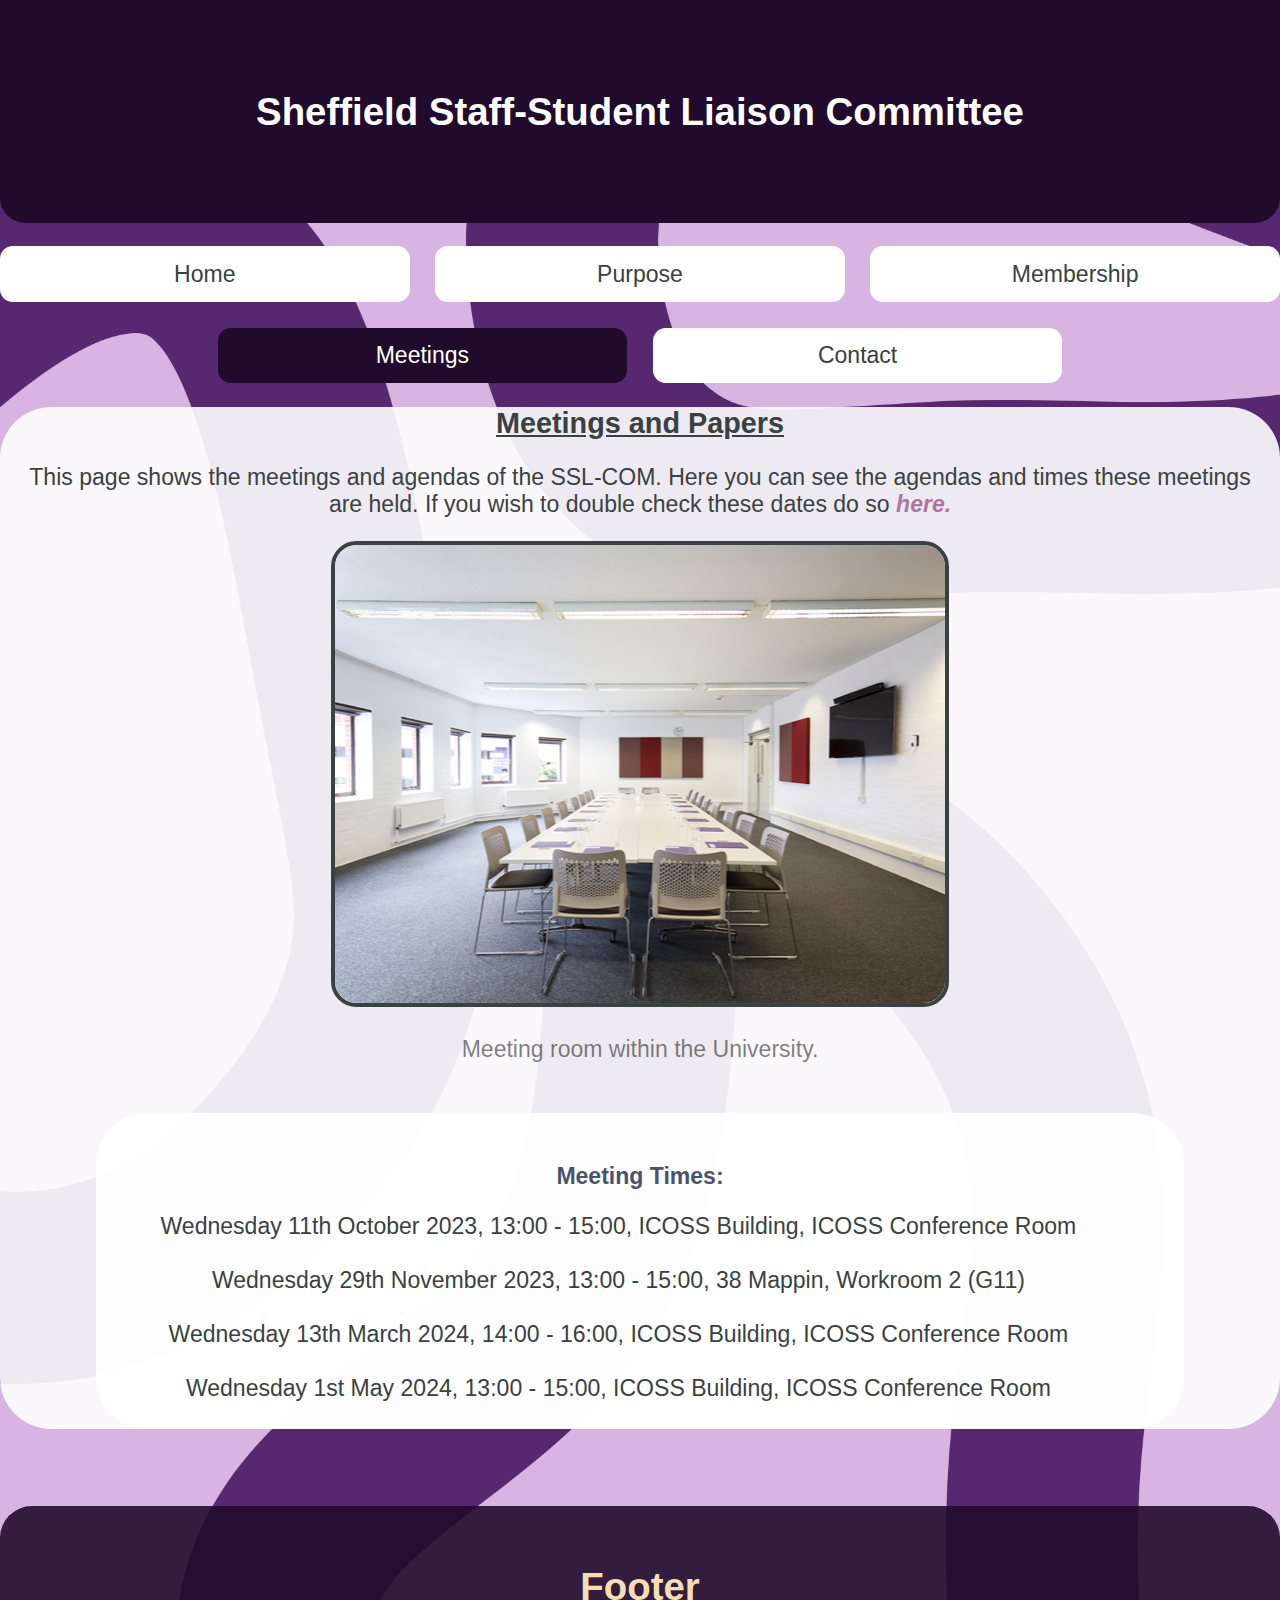
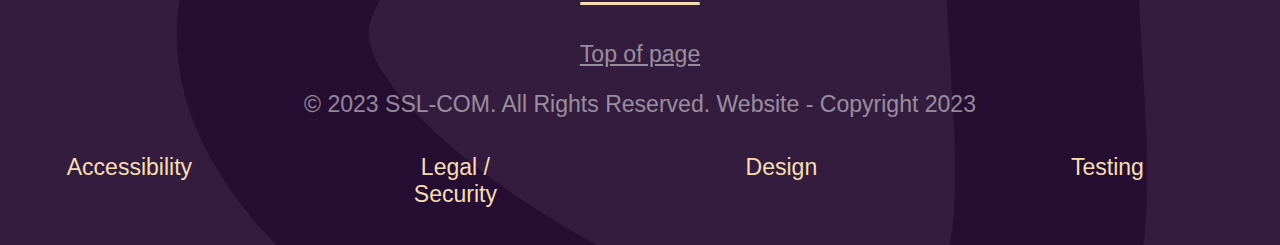
<file: meetings.html>
<!DOCTYPE html>
<html lang="en">

<head>
  <title>Sheffield Staff-Student Liaison Committee</title>
  <link rel="stylesheet" type="text/css" href="styles.css">
  <meta name="viewport" content="width=device-width, initial-scale=1.0">
  <meta name="author" content="Alexander Petch">
</head>
<body>
  <header>
    <h1>Sheffield Staff-Student Liaison Committee</h1>
  </header>
  <nav>
    <ul class="grid-container">
      <li class="first">
        <a href="index.html">Home</a>
      </li>
      <li class="second">
        <a href="purpose.html">Purpose</a>
      </li>
      <li class="third">
        <a href="membership.html">Membership</a>
      </li>
      <li id="active" class="fourth">
        <a href="meetings.html">Meetings</a>
      </li>
      <li class="fifth">
        <a href="contact.html">Contact</a>
      </li>
    </ul>
  </nav>
  <div class="paragraphContainer">
    <h2>Meetings and Papers</h2>
    <main>
      <p>This page shows the meetings and agendas of the SSL-COM. Here you can see the agendas and times these meetings are held. If you wish to double check these dates do so <span class="link"><a href="https://sites.google.com/sheffield.ac.uk/comughandbook/departmental-policies-guidance/student-representation/staffstudent-liaison-committee"><b>here.</b></a></span><br></p><img src="images/working.jpg" alt="a meeting room within the University">
      <p class="caption">Meeting room within the University.</p><br>
      <div class="paragraphContainer">
        <br>
        <h3>Meeting Times:</h3>
        <ul id="meetingList">
          <li>Wednesday 11th October 2023, 13:00 - 15:00, ICOSS Building, ICOSS Conference Room</li><br>
          <li>Wednesday 29th November 2023, 13:00 - 15:00, 38 Mappin, Workroom 2 (G11)</li><br>
          <li>Wednesday 13th March 2024, 14:00 - 16:00, ICOSS Building, ICOSS Conference Room</li><br>
          <li>Wednesday 1st May 2024, 13:00 - 15:00, ICOSS Building, ICOSS Conference Room</li><br>
        </ul>
      </div>
    </main>
  </div><br>
  <br>
  <footer>
    <br>
    <h2 id="footerTitle">Footer</h2><a class="caption" href="meetings.html">Top of page</a>
    <p class="caption">&copy; 2023 SSL-COM. All Rights Reserved. Website - Copyright 2023</p>
    <ul id="footerContainer">
      <li class="footerLink">
        <a href="accessibility.html">Accessibility</a>
      </li>
      <li class="footerLink">
        <a href="legal.html">Legal / Security</a>
      </li>
      <li class="footerLink">
        <a href="design.html">Design</a>
      </li>
      <li class="footerLink">
        <a href="testing.html">Testing</a>
      </li>
    </ul>
  </footer>
</body>
</html>
</file>
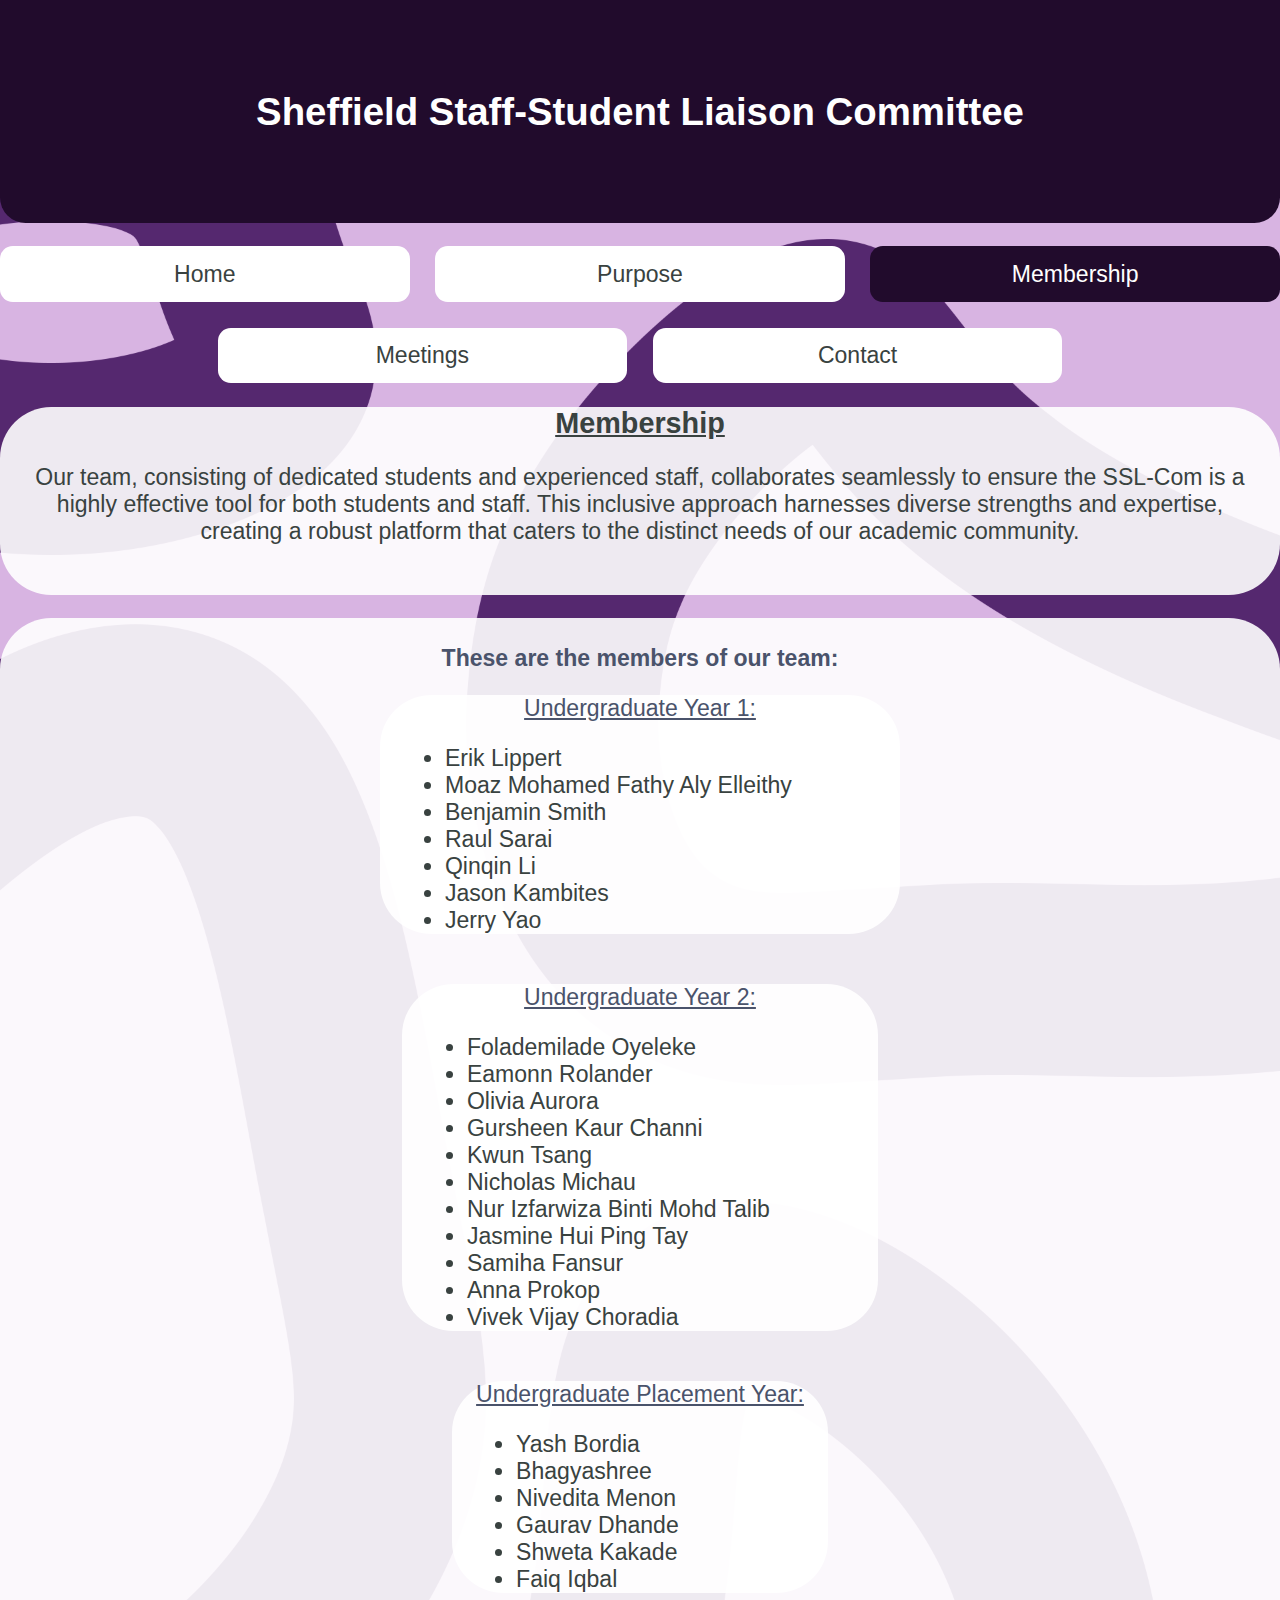
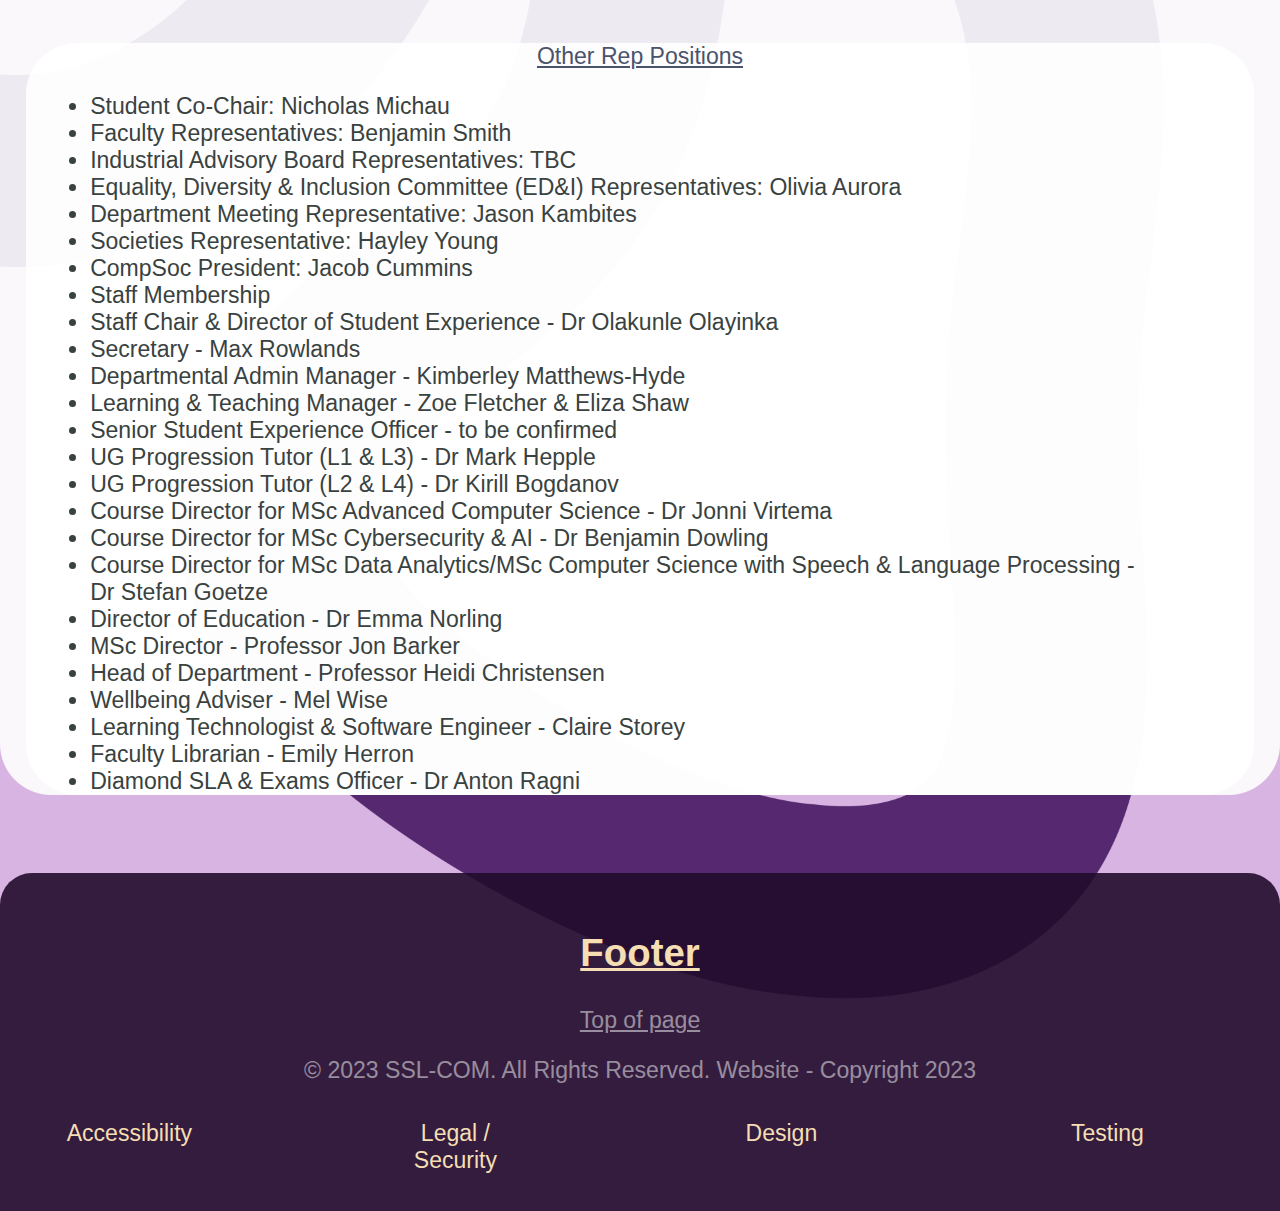
<file: membership.html>
<!DOCTYPE html>
<html lang="en">

<head>
  <title>Sheffield Staff-Student Liaison Committee</title>
  <link rel="stylesheet" type="text/css" href="styles.css">
  <meta name="viewport" content="width=device-width, initial-scale=1.0">
  <meta name="author" content="Alexander Petch">
</head>
<body>
  <header>
    <h1>Sheffield Staff-Student Liaison Committee</h1>
  </header>
  <nav>
    <ul class="grid-container">
      <li class="first">
        <a href="index.html">Home</a>
      </li>
      <li class="second">
        <a href="purpose.html">Purpose</a>
      </li>
      <li id="active" class="third">
        <a href="membership.html">Membership</a>
      </li>
      <li class="fourth">
        <a href="meetings.html">Meetings</a>
      </li>
      <li class="fifth">
        <a href="contact.html">Contact</a>
      </li>
    </ul>
  </nav>
  <div class="paragraphContainer">
    <h2>Membership</h2>
    <main>
      <p>Our team, consisting of dedicated students and experienced staff, collaborates seamlessly to ensure the SSL-Com is a highly effective tool for both students and staff. This inclusive approach harnesses diverse strengths and expertise, creating a robust platform that caters to the distinct needs of our academic community.<br></p><br>
    </main>
  </div>
  <div class="paragraphContainer">
    <h3><br>
    These are the members of our team:<br></h3>
    <div class="paragraphContainer">
      <div id="commiteeTitle">
        Undergraduate Year 1:
      </div>
      <ul class="teamMembers">
        <li>Erik Lippert</li>
        <li>Moaz Mohamed Fathy Aly Elleithy</li>
        <li>Benjamin Smith</li>
        <li>Raul Sarai</li>
        <li>Qinqin Li</li>
        <li>Jason Kambites</li>
        <li>Jerry Yao</li>
      </ul>
    </div><br>
    <div class="paragraphContainer">
      <div id="commiteeTitle">
        Undergraduate Year 2:
      </div>
      <ul class="teamMembers">
        <li>Folademilade Oyeleke</li>
        <li>Eamonn Rolander</li>
        <li>Olivia Aurora</li>
        <li>Gursheen Kaur Channi</li>
        <li>Kwun Tsang</li>
        <li>Nicholas Michau</li>
        <li>Nur Izfarwiza Binti Mohd Talib</li>
        <li>Jasmine Hui Ping Tay</li>
        <li>Samiha Fansur</li>
        <li>Anna Prokop</li>
        <li>Vivek Vijay Choradia</li>
      </ul>
    </div><br>
    <div class="paragraphContainer">
      <div id="commiteeTitle">
        Undergraduate Placement Year:
      </div>
      <ul class="teamMembers">
        <li>Yash Bordia</li>
        <li>Bhagyashree</li>
        <li>Nivedita Menon</li>
        <li>Gaurav Dhande</li>
        <li>Shweta Kakade</li>
        <li>Faiq Iqbal</li>
      </ul>
    </div><br>
    <div class="paragraphContainer">
      <div id="commiteeTitle">
        Other Rep Positions
      </div>
      <ul class="teamMembers">
        <li>Student Co-Chair: Nicholas Michau</li>
        <li>Faculty Representatives: Benjamin Smith</li>
        <li>Industrial Advisory Board Representatives: TBC</li>
        <li>Equality, Diversity & Inclusion Committee (ED&amp;I) Representatives: Olivia Aurora</li>
        <li>Department Meeting Representative: Jason Kambites</li>
        <li>Societies Representative: Hayley Young</li>
        <li>CompSoc President: Jacob Cummins</li>
        <li>Staff Membership</li>
        <li>Staff Chair & Director of Student Experience - Dr Olakunle Olayinka</li>
        <li>Secretary - Max Rowlands</li>
        <li>Departmental Admin Manager - Kimberley Matthews-Hyde</li>
        <li>Learning & Teaching Manager - Zoe Fletcher & Eliza Shaw</li>
        <li>Senior Student Experience Officer - to be confirmed</li>
        <li>UG Progression Tutor (L1 & L3) - Dr Mark Hepple</li>
        <li>UG Progression Tutor (L2 & L4) - Dr Kirill Bogdanov</li>
        <li>Course Director for MSc Advanced Computer Science - Dr Jonni Virtema</li>
        <li>Course Director for MSc Cybersecurity & AI - Dr Benjamin Dowling</li>
        <li>Course Director for MSc Data Analytics/MSc Computer Science with Speech & Language Processing - Dr Stefan Goetze</li>
        <li>Director of Education - Dr Emma Norling</li>
        <li>MSc Director - Professor Jon Barker</li>
        <li>Head of Department - Professor Heidi Christensen</li>
        <li>Wellbeing Adviser - Mel Wise</li>
        <li>Learning Technologist & Software Engineer - Claire Storey</li>
        <li>Faculty Librarian - Emily Herron</li>
        <li>Diamond SLA & Exams Officer - Dr Anton Ragni</li>
      </ul>
    </div>
  </div><br>
  <br>
  <footer>
    <br>
    <h2 id="footerTitle">Footer</h2><a class="caption" href="membership.html">Top of page</a>
    <p class="caption">&copy; 2023 SSL-COM. All Rights Reserved. Website - Copyright 2023</p>
    <ul id="footerContainer">
      <li class="footerLink">
        <a href="accessibility.html">Accessibility</a>
      </li>
      <li class="footerLink">
        <a href="legal.html">Legal / Security</a>
      </li>
      <li class="footerLink">
        <a href="design.html">Design</a>
      </li>
      <li class="footerLink">
        <a href="testing.html">Testing</a>
      </li>
    </ul>
  </footer>
</body>
</html>
</file>
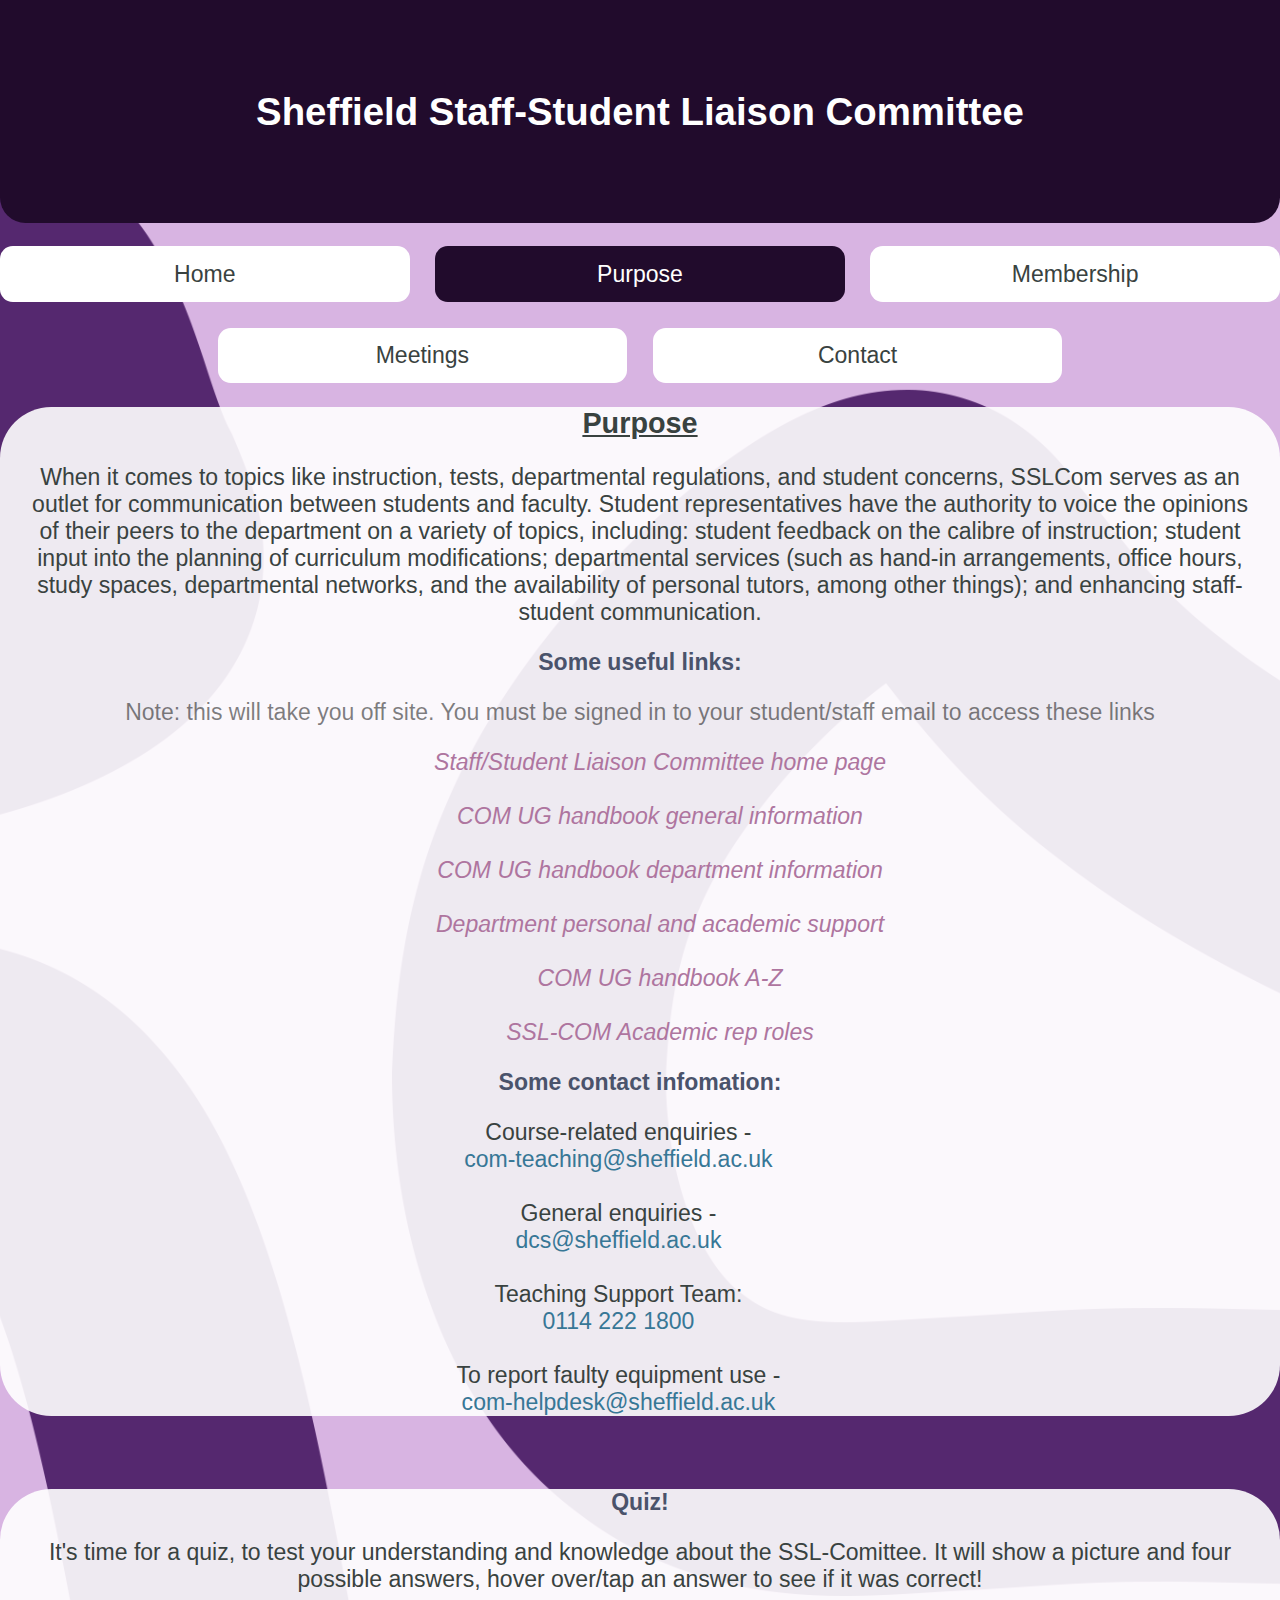
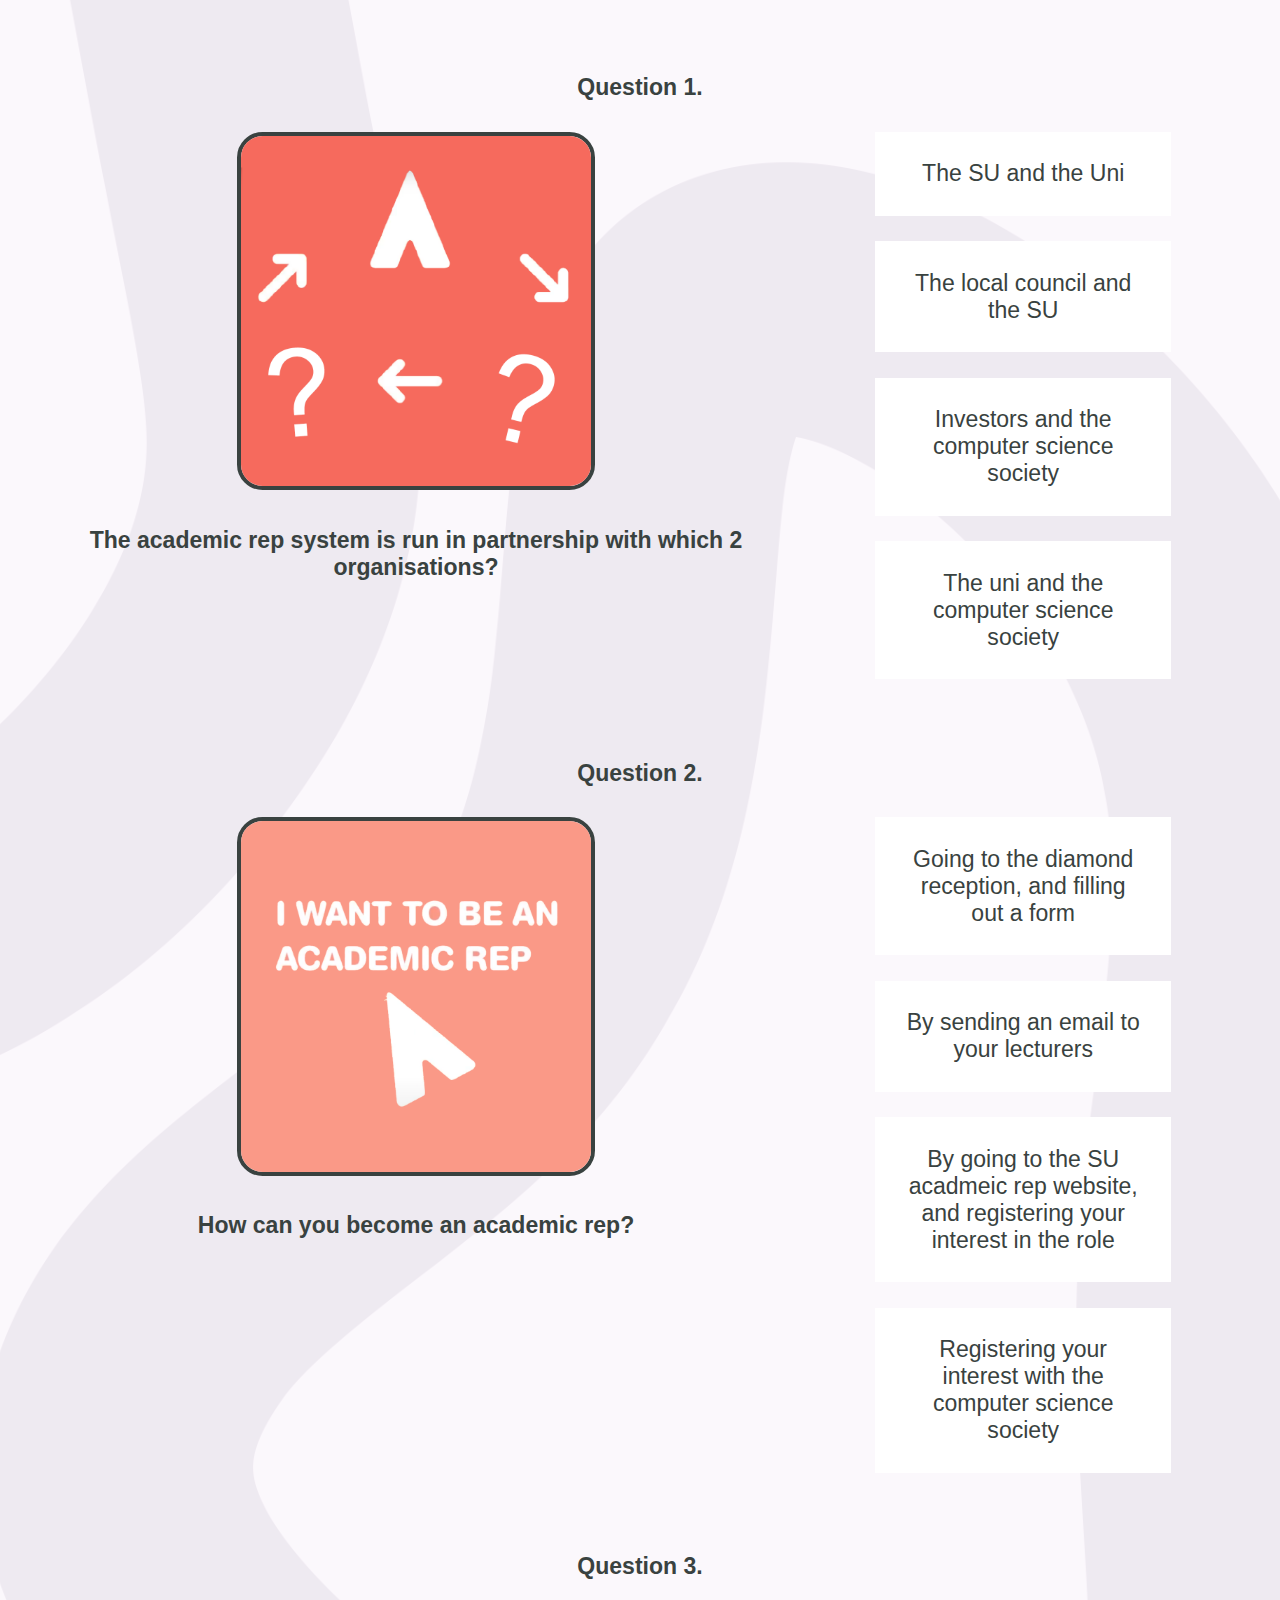
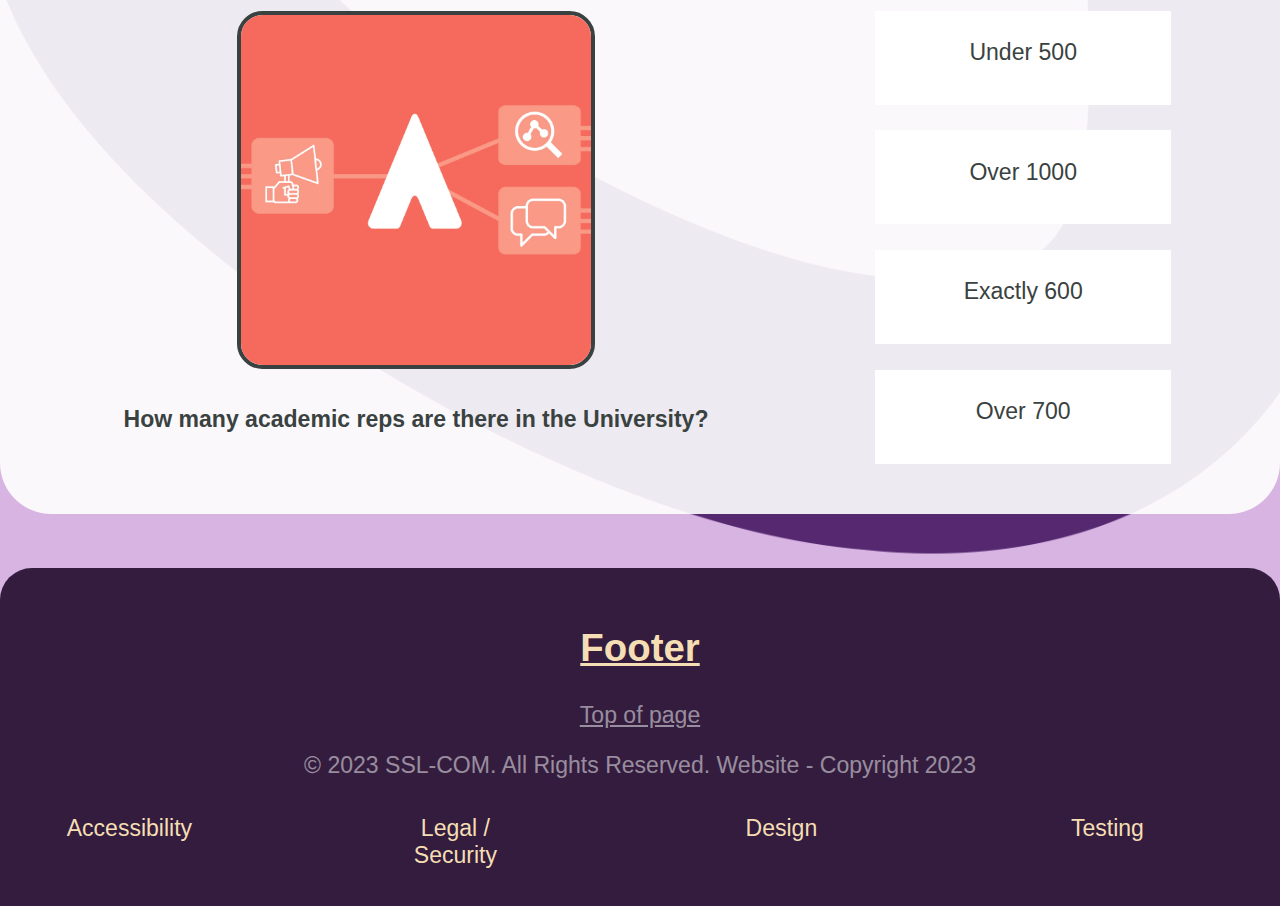
<file: purpose.html>
<!DOCTYPE html>
<html lang="en">

<head>
  <title>Sheffield Staff-Student Liaison Committee</title>
  <link rel="stylesheet" type="text/css" href="styles.css">
  <meta name="viewport" content="width=device-width, initial-scale=1.0">
  <meta name="author" content="Alexander Petch">
</head>
<body>
  <header>
    <h1>Sheffield Staff-Student Liaison Committee</h1>
  </header>
  <nav>
    <ul class="grid-container">
      <li class="first">
        <a href="index.html">Home</a>
      </li>
      <li id="active" class="second">
        <a href="purpose.html">Purpose</a>
      </li>
      <li class="third">
        <a href="membership.html">Membership</a>
      </li>
      <li class="fourth">
        <a href="meetings.html">Meetings</a>
      </li>
      <li class="fifth">
        <a href="contact.html">Contact</a>
      </li>
    </ul>
  </nav>
  <div class="paragraphContainer">
    <h2>Purpose</h2>
    <main>
      <p>When it comes to topics like instruction, tests, departmental regulations, and student concerns, SSLCom serves as an outlet for communication between students and faculty. Student representatives have the authority to voice the opinions of their peers to the department on a variety of topics, including: student feedback on the calibre of instruction; student input into the planning of curriculum modifications; departmental services (such as hand-in arrangements, office hours, study spaces, departmental networks, and the availability of personal tutors, among other things); and enhancing staff-student communication.</p>
      <h3>Some useful links:</h3>
      <div class="caption">
        Note: this will take you off site. You must be signed in to your student/staff email to access these links
      </div>
      <ul id="purposeLinks">
        <li class="link">
          <a href="https://sites.google.com/sheffield.ac.uk/comughandbook/departmental-policies-guidance/student-representation/staffstudent-liaison-committee">Staff/Student Liaison Committee home page</a>
        </li><br>
        <li class="link">
          <a href="https://sites.google.com/sheffield.ac.uk/comughandbook/general-information">COM UG handbook general information</a>
        </li><br>
        <li class="link">
          <a href="https://sites.google.com/sheffield.ac.uk/comughandbook/help-in-your-department/the-department">COM UG handbook department information</a>
        </li><br>
        <li class="link">
          <a href="https://sites.google.com/sheffield.ac.uk/comughandbook/help-in-your-department/personal-and-academic-support">Department personal and academic support</a>
        </li><br>
        <li class="link">
          <a href="https://sites.google.com/sheffield.ac.uk/comughandbook/a-z">COM UG handbook A-Z</a>
        </li><br>
        <li class="link">
          <a href="https://sites.google.com/sheffield.ac.uk/comughandbook/departmental-policies-guidance/student-representation/staffstudent-liaison-committee/academic-rep-role">SSL-COM Academic rep roles</a>
        </li>
      </ul>
      <h3>Some contact infomation:</h3>
      <ul id="purposeEmails">
        <li>Course-related enquiries -
          <div class="contact">
            com-teaching@sheffield.ac.uk
          </div>
        </li><br>
        <li>General enquiries -
          <div class="contact">
            dcs@sheffield.ac.uk
          </div>
        </li><br>
        <li>Teaching Support Team:
          <div class="contact">
            0114 222 1800
          </div>
        </li><br>
        <li>To report faulty equipment use -
          <div class="contact">
            com-helpdesk@sheffield.ac.uk
          </div>
        </li>
      </ul>
    </main>
  </div><br>
  <div class="paragraphContainer">
    <h3>Quiz!</h3>
    <p>It's time for a quiz, to test your understanding and knowledge about the SSL-Comittee. It will show a picture and four possible answers, hover over/tap an answer to see if it was correct!</p><br>
    <h4>Question 1.</h4>
    <ul class="quizGridContainer">
      <li class="quizImg">
        <img src="images/question1.png" alt="question1">
        <h4><b>The academic rep system is run in partnership with which 2 organisations?</b></h4>
      </li>
      <li class="quizAnswer correct">The SU and the Uni</li>
      <li class="quizAnswer incorrect">The local council and the SU</li>
      <li class="quizAnswer incorrect">Investors and the computer science society</li>
      <li class="quizAnswer incorrect">The uni and the computer science society</li>
    </ul><br>
    <h4>Question 2.</h4>
    <ul class="quizGridContainer">
      <li class="quizImg">
        <img src="images/question2.png" alt="question2">
        <h4><b>How can you become an academic rep?</b></h4>
      </li>
      <li class="quizAnswer incorrect">Going to the diamond reception, and filling out a form</li>
      <li class="quizAnswer incorrect">By sending an email to your lecturers</li>
      <li class="quizAnswer correct">By going to the SU acadmeic rep website, and registering your interest in the role</li>
      <li class="quizAnswer incorrect">Registering your interest with the computer science society</li>
    </ul><br>
    <h4>Question 3.</h4>
    <ul class="quizGridContainer">
      <li class="quizImg">
        <img src="images/question3.png" alt="question3">
        <h4><b>How many academic reps are there in the University?</b></h4>
      </li>
      <li class="quizAnswer incorrect">Under 500</li>
      <li class="quizAnswer incorrect">Over 1000</li>
      <li class="quizAnswer incorrect">Exactly 600</li>
      <li class="quizAnswer correct">Over 700</li>
    </ul><br>
  </div><br>
  <br>
  <footer>
    <br>
    <h2 id="footerTitle">Footer</h2><a class="caption" href="purpose.html">Top of page</a>
    <p class="caption">&copy; 2023 SSL-COM. All Rights Reserved. Website - Copyright 2023</p>
    <ul id="footerContainer">
      <li class="footerLink">
        <a href="accessibility.html">Accessibility</a>
      </li>
      <li class="footerLink">
        <a href="legal.html">Legal / Security</a>
      </li>
      <li class="footerLink">
        <a href="design.html">Design</a>
      </li>
      <li class="footerLink">
        <a href="testing.html">Testing</a>
      </li>
    </ul>
  </footer>
</body>
</html>
</file>
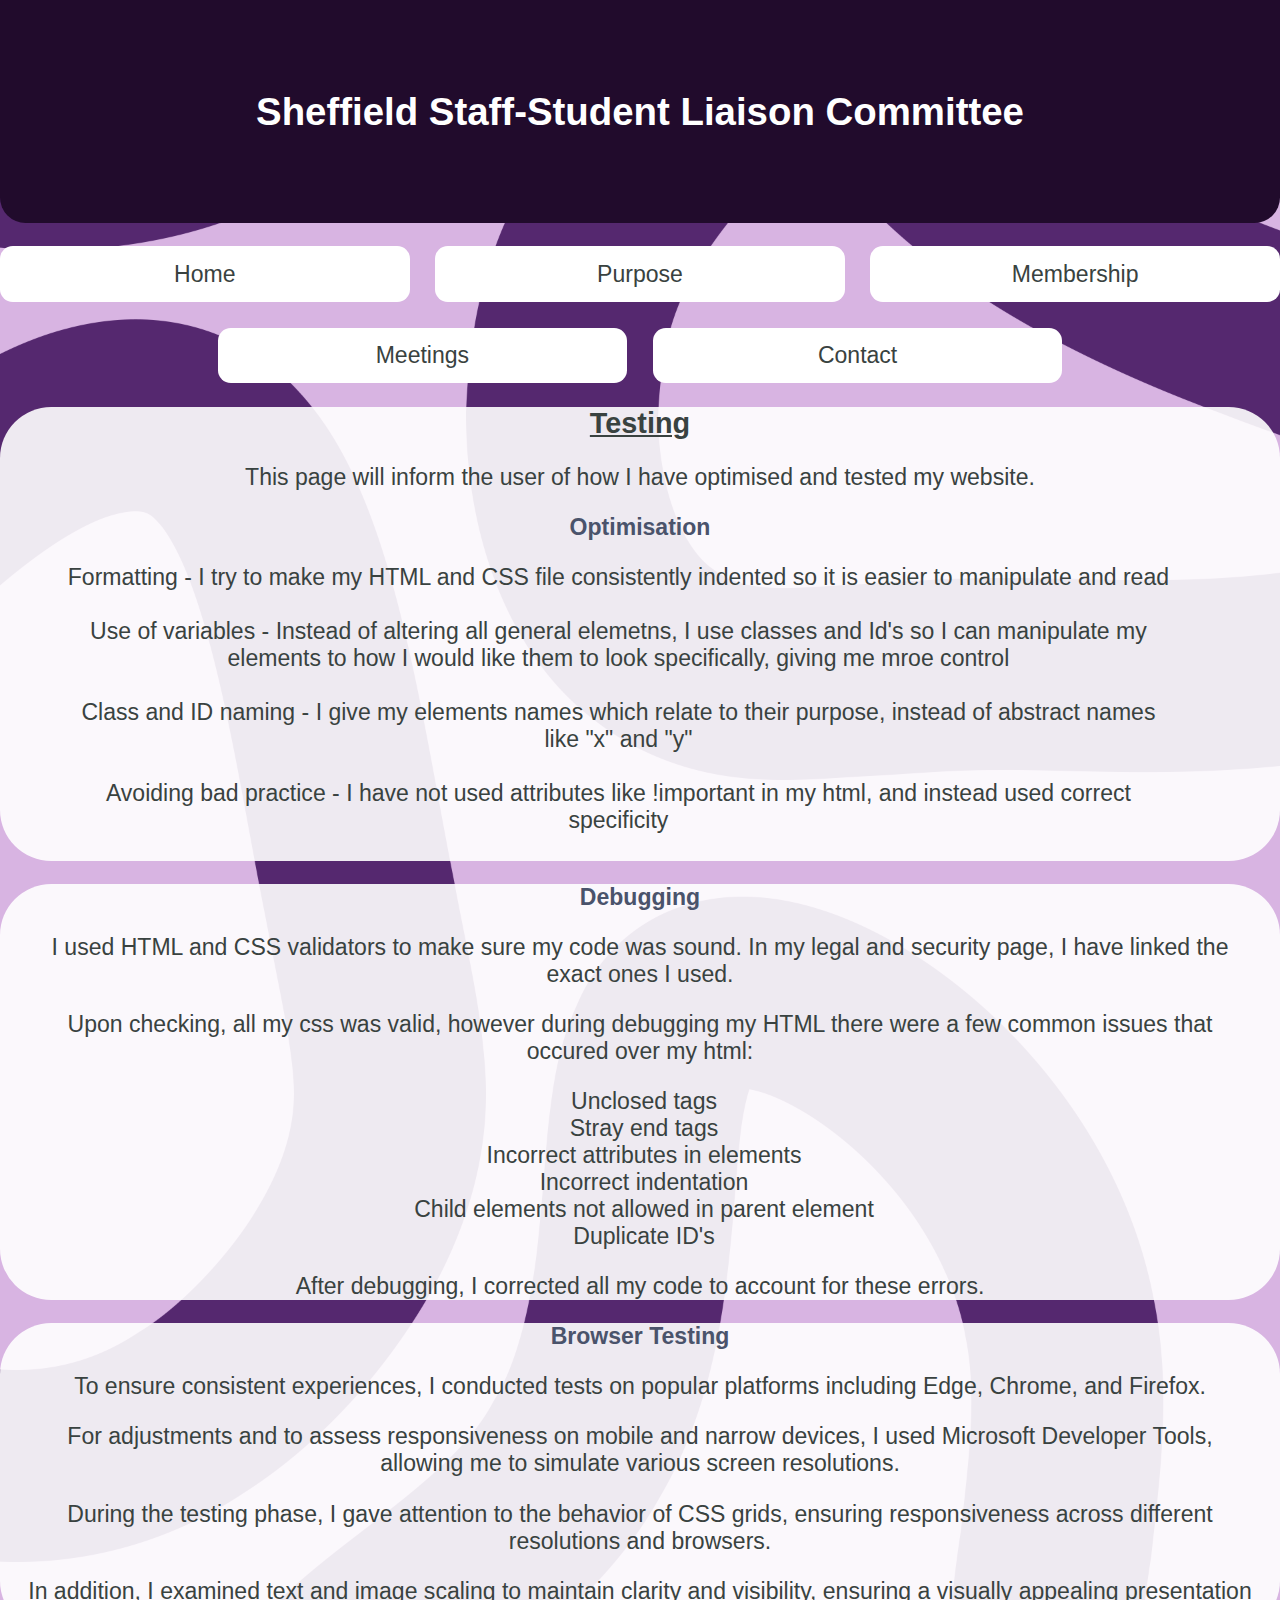
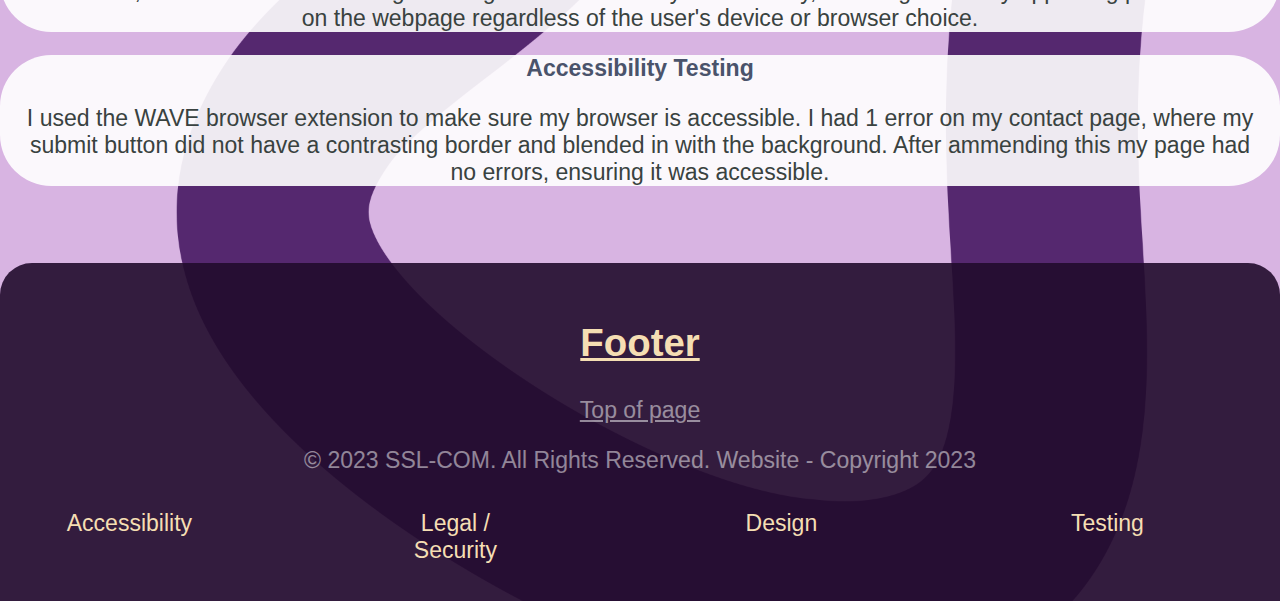
<file: testing.html>
<!DOCTYPE html>
<html lang="en">

<head>
  <title>Sheffield Staff-Student Liaison Committee</title>
  <link rel="stylesheet" type="text/css" href="styles.css">
  <meta name="viewport" content="width=device-width, initial-scale=1.0">
  <meta name="author" content="Alexander Petch">
</head>
<body>
  <header>
    <h1>Sheffield Staff-Student Liaison Committee</h1>
  </header>
  <nav>
    <ul class="grid-container">
      <li class="first">
        <a href="index.html">Home</a>
      </li>
      <li class="second">
        <a href="purpose.html">Purpose</a>
      </li>
      <li class="third">
        <a href="membership.html">Membership</a>
      </li>
      <li class="fourth">
        <a href="meetings.html">Meetings</a>
      </li>
      <li class="fifth">
        <a href="contact.html">Contact</a>
      </li>
    </ul>
  </nav>
  <div class="paragraphContainer">
    <h2>Testing</h2>
    <main>
        <p>This page will inform the user of how I have optimised and tested my website.</p>
        <h3>Optimisation</h3>
        <ul id="optimisationList">
            <li>Formatting - I try to make my HTML and CSS file consistently indented so it is easier to manipulate and read</li><br>
            <li>Use of variables - Instead of altering all general elemetns, I use classes and Id's so I can manipulate my elements to how I would like them to look specifically, giving me mroe control</li><br>
            <li>Class and ID naming - I give my elements names which relate to their purpose, instead of abstract names like "x" and "y"</li><br>
            <li>Avoiding bad practice - I have not used attributes like !important in my html, and instead used correct specificity</li><br>
        </ul>
      </div>
      <div class="paragraphContainer">
        <h3>Debugging</h3>
        <p>I used HTML and CSS validators to make sure my code was sound. In my legal and security page, I have linked the exact ones I used.</p>
        <p>Upon checking, all my css was valid, however during debugging my HTML there were a few common issues that occured over my html:</p>
        <ul id="debugList">
          <li>Unclosed tags</li>
          <li>Stray end tags</li>
          <li>Incorrect attributes in elements</li>
          <li>Incorrect indentation</li>
          <li>Child elements not allowed in parent element</li>
          <li>Duplicate ID's</li>
        </ul>
        <p>After debugging, I corrected all my code to account for these errors.</p>
      </div>
      
      <div class="paragraphContainer">
        <h3>Browser Testing</h3>
        <p>To ensure consistent experiences, I conducted tests on popular platforms including Edge, Chrome, and Firefox.</p>
        <p>For adjustments and to assess responsiveness on mobile and narrow devices, I used Microsoft Developer Tools, allowing me to simulate various screen resolutions.</p>
        <p>During the testing phase, I gave attention to the behavior of CSS grids, ensuring responsiveness across different resolutions and browsers.</p>
        <p>In addition, I examined text and image scaling to maintain clarity and visibility, ensuring a visually appealing presentation on the webpage regardless of the user's device or browser choice.</p>
    </div>
    <div class="paragraphContainer">
      <h3>Accessibility Testing</h3>
      <p>I used the WAVE browser extension to make sure my browser is accessible. I had 1 error on my contact page, where my submit button did not have a contrasting border and blended in with the background. After ammending this my page had no errors, ensuring it was accessible.</p>
    </div>
    


      </div>
    </main>
  </div><br>
  <br>
  <footer>
    <br>
    <h2 id="footerTitle">Footer</h2><a class="caption" href="testing.html">Top of page</a>
    <p class="caption">&copy; 2023 SSL-COM. All Rights Reserved. Website - Copyright 2023</p>
    <ul id="footerContainer">
      <li class="footerLink">
        <a href="accessibility.html">Accessibility</a>
      </li>
      <li class="footerLink">
        <a href="legal.html">Legal / Security</a>
      </li>
      <li class="footerLink">
        <a href="design.html">Design</a>
      </li>
      <li class="footerLink">
        <a href="testing.html">Testing</a>
      </li>
    </ul>
  </footer>
</body>
</html>
</file>
<file: styles.css>
body {
    /* Default values for elements in my body */
    font-family: 'Arial', sans-serif;
    margin: 0;
    padding: 0;
    box-sizing: border-box;
    background-image: url('images/testbg2.png');
    background-repeat: repeat;
    background-size: cover;
    background-position: center;
    color: #394240;
    text-align: center;
}

header {
    /* Styling my header, adding a background colour and radii at the bottom to make it blend well with the web page */
    background-color: #210B2C;
    padding: 5%;
    text-align: center;
    color: #ffffff;
    border-bottom-left-radius: 2vw;

    border-bottom-right-radius: 2vw;
}


h1 {
    font-size: 3vw;
}



.grid-container {
    /* Default values for my navbar grid*/
    display: grid;
    grid-template-columns: repeat(3, 1fr);
    gap: 2vw;
    list-style-type: none;
    padding: 0;
}

.grid-container li {
    margin-right: 0;
}

.grid-container li a {
    /* Setting up how my navbar elements look, as well as adding a transition for smoother animation */
    text-decoration: none;
    color: #394240;
    display: block;
    padding: 3.5%;
    text-align: center;
    background-color: white;
    border-radius: 1vw;
    transition: background-color 0.3s ease-in-out, transform 0.3s ease-in-out;
}

.grid-container li a:hover {
    /* How my navbar will change when an element is hovered over */
    background-color: #BC96E6;
    color: white;
    transform: scale(1.2);
}

h2 {
    /* Default values for all my 2nd headers */
    color: #394240;
    text-align: center;
    text-decoration: underline;
    font-size: 1.5rem;
}

main {
    /* Default colour and text allignment for all text in main */
    text-align: center;
    color: #394240;
}

img {
    /* describing how my images scale and adding a transition for my animation */
    max-width: 50%;
    transition: transform 0.5s ease;
    border-radius: 2vw;
    border: 0.2em solid #394240;
}

img:hover {
    /* How my image scales when hovered over */
    transform: scale(1.2);
}


.grid-container li#active a {
    /* Changing the look in the navbar of my active page */
    color: white;
    background-color: #210b2c;
}

#commiteeTitle {
    /* Grid layout for navigation links */
    color: #4a536b;
    text-decoration: underline;
    text-align: center;
}

.teamMembers li {
    text-align: left;
    list-style: disc;


}

.teamMembers {
    list-style: none;
}

.caption {
    color: rgba(0, 0, 0, .5);
}

.paragraphContainer {
    /* Creates a white opaque curved background around my elements, making them stand out */
    background-color: rgba(255, 255, 255, .9);
    border-radius: 4vw;
    width: fit-content;
    margin: auto;
    padding-right: 2%;
    padding-left: 2%;
}

h3 {
    text-align: center;
    color: #4a536b;
}

.link a {
    color: #ae759f;
    font-style: italic;
    text-decoration: none;

}

.link a:hover {
    color: #210B2C;
}

.link {
    color: #ae759f;
    font-style: italic;
    text-decoration: none;
    transition: transform 0.3s ease-in-out;
    width: fit-content;
    margin: auto;
}

.link:hover {
    /*  */
    color: #210B2C;
    transform: scale(1.2);
}

#purposeLinks {
    list-style: none;
}

#purposeEmails {
    list-style: none;
}

.contact {
    color: #377796;
    width: fit-content;
    margin: auto;
    border-radius: .5vw;
    transition: background-color 0.3s ease-in-out, transform 0.3s ease-in-out, color 0.3s ease-in-out;
}

.contact:hover {
    transform: scale(1.2);
    background-color: #377796;
    color: white;


}

.quizGridContainer {
    display: grid;
    gap: 2vw;
    list-style-type: none;
}

#commentsForm {
    display: grid;
    gap: 1vw;
    list-style-type: none;
    grid-template-columns: repeat(3, 1fr);
}

.quizAnswer {
    background-color: white;
    padding: 7.5%;


}

.quizImg img:hover {
    transform: scale(1);
}

.correct {
    transition: background-color 0.5s ease-in-out, transform 0.2s ease-in-out;
}

.correct:hover {
    background-color: lightgreen;
    transform: scale(1.05);

}

.correct:hover::after {
    content: " CORRECT";
    display: block;
}

.incorrect {
    transition: background-color 0.5s ease-in-out, transform 0.2s ease-in-out;
}

.incorrect:hover {
    background-color: crimson;
    transform: scale(1.05);
    color: white;
}

.incorrect:hover::after {
    display: block;
    content: "INCORRECT";
}

#meetingList {
    list-style: none;
}

#comments {
    resize: none;
    font-family: 'Arial', sans-serif;
}

.inputBoxes {
    border-radius: .5vw;
    width: 95%;
    border: dashed #ccc;
    transition: all 0.5s ease-in-out;
    color: #210B2C;
}

.inputBoxes:focus {
    transform: scale(1.3);
}

.inputBoxes:active {
    transform: scale(1.3);
}

.inputBoxes:hover {
    border: solid black;
}

#submitButton {
    border-radius: 0.1vw;
    background-color: #ffffff;
    box-shadow: none;
    color: #333;
    padding: 2vw;
    transition: background-color 0.3s ease-in-out, color 0.3s ease-in-out;
    cursor: pointer;
    border: #333 solid;
}

#submitButton:hover {
    background-color: #210B2C;
    color: white;
    border: solid #210B2C;
}

#submitButton:focus {
    outline: none;
}

footer {
    background-color: rgba(33, 11, 44, 0.9);

    border-top-right-radius: 2.5vw;
    border-top-left-radius: 2.5vw;
    padding-bottom: .1vw;
}

#footerTitle {
    font-size: 2rem;
    color: wheat;
}

#footerContainer {
    display: grid;
    gap: 5vw;
    list-style-type: none;
}

footer .paragraphContainer {
    background-color: #210B2C;
    border-radius: 1vw;
    padding-bottom: .1vw;
}

#footerContainer li {
    margin-right: 6.5vw;
    padding: 1vw;
    border-radius: 1vw;
}

#footerContainer li a {
    text-decoration: none;
    color: wheat;
    display: block;
    border-radius: 1vw;
    transition: background-color 0.3s ease-in-out, transform 0.3s ease-in-out;
}


#footerContainer li a:hover {
    background-color: #BC96E6;
    color: white;
    transform: scale(1.2);
    border: .2vw double #ccc;
}

footer .caption {
    color: rgba(255, 255, 255, .5);
}


.accessibility-statement {
    font-family: 'Arial', sans-serif;
    line-height: 1.6;
    color: #333;
    background-color: #f9f9f9;
    padding: 1vw;
    border-radius: 1vw;
    margin: 5vw;
}

.accessibility-statement h2 {
    color: #210B2C;
}

#mfdDecisions {
    list-style: none;
    padding-left: 8vw;
}

#mfdDecisions li ul {
    list-style: inside;
}

.sitemaps:hover {
    transform: scale(2);
}

.mockups {
    border-radius: 0;
    border: dashed;
}

#menuChoiceList {
    list-style: none;
}

li {
    margin-right: 6.5vw;
}

#designReasonList {
    list-style: inside;
}

#legalLinkList,
#legalImg {
    list-style: none;
    margin-left: 5vw;
}

#otherSources {
    list-style: none;
}

#optimisationList {
    list-style: none;
}

#debugList {
    list-style: none;
    margin-left: 4vw;
}

.menuSysPoint {
    margin-left: 4vw;
}


@media (min-width:0px) {

    /* mobile devices */
    * {
        font-size: 1.1rem;
    }

    .grid-container {
        grid-template-columns: repeat(4, 1fr);
        /* Setting up my navbar as a 4xN grid */
    }

    .first {
        grid-column-start: 1;
        /* making each elemeent on the bar take up 2 space*/
        grid-column-end: 3;
    }

    .second {
        grid-column-start: 3;
        grid-column-end: 5;
    }

    .third {
        grid-column-start: 1;
        grid-column-end: 3;
    }

    .fourth {
        grid-column-start: 3;
        grid-column-end: 5;
    }

    .fifth {
        grid-column-start: 2;
        /* Centreing the last navbar item */
        grid-column-end: 4;
    }

    .quizGridContainer {
        grid-template-columns: repeat(1, 1fr);
        /* making the grid for my quiz on mobile 1xN */
    }

    h1 {
        font-size: 2rem;
    }

    #commentsForm {
        grid-template-columns: repeat(1, 1fr);
        /* making the grid for my comment form on mobile 1xN */
    }

    #footerContainer {
        grid-template-columns: repeat(1, 1fr);
        /* making the grid for my footer on mobile 1xN */
    }
}

@media (min-width: 768px) {

    /* narrow devices */
    * {
        font-size: 1.1rem;
    }

    h1 {
        font-size: 4.5vw;
    }

    .quizImg {

        grid-row-start: 1;
        grid-row-end: 3;
        grid-column-start: 1;
        grid-column-end: 3;
    }

    .quizGridContainer {
        grid-template-columns: repeat(2, 1fr);
        /* making the grid for my quiz on narrow devices 2xN */
    }

    #commentsForm {
        grid-template-columns: repeat(3, 1fr);
        /* making the grid for my quiz on narrow devices 3xN */
    }

    #submitButton {
        grid-column-start: 2;
        /* making the submit button allign differently */
        grid-column-end: 3;
    }

    #footerContainer {
        grid-template-columns: repeat(2, 1fr);
    }


}

@media (min-width:1280px) {

    /* desktop devices */
    h1 {
        font-size: 3vw;
    }

    .grid-container {
        grid-template-columns: repeat(6, 1fr);
        /* making the grid for my navbar on desktop devices 6xN */
    }

    .first {
        grid-column-start: 1;
        /* each navbar element takes up 2 spaces */
        grid-column-end: 3;
    }

    .second {
        grid-column-start: 3;
        grid-column-end: 5;

    }

    .third {
        grid-column-start: 5;
        grid-column-end: 7;
    }

    .fourth {
        grid-column-start: 2;
        /* centering the fourth and fifth elements */
        grid-column-end: 4;
    }

    .fifth {
        grid-column-start: 4;
        grid-column-end: 6;
    }

    * {
        font-size: 1.2rem;
    }

    .quizImg {
        grid-column-start: 1;
        /*enlarging the image on dsektop */
        grid-column-end: 3;
        grid-row-start: 1;
        grid-row-end: 5;
    }

    .quizGridContainer {
        grid-template-columns: repeat(3, 1fr);
        /* making the grid for my quiz on desktop devices 3xN */
    }

    #commentsForm {
        grid-template-columns: repeat(3, 1fr);
        /* making the grid for my comment form on desktop devices 6xN */
    }

    #submitButton {
        grid-column-start: 2;
        grid-column-end: 3;
        /* making the submit button allign differently */
    }

    #footerContainer {
        grid-template-columns: repeat(4, 1fr);
    }

}
</file>
